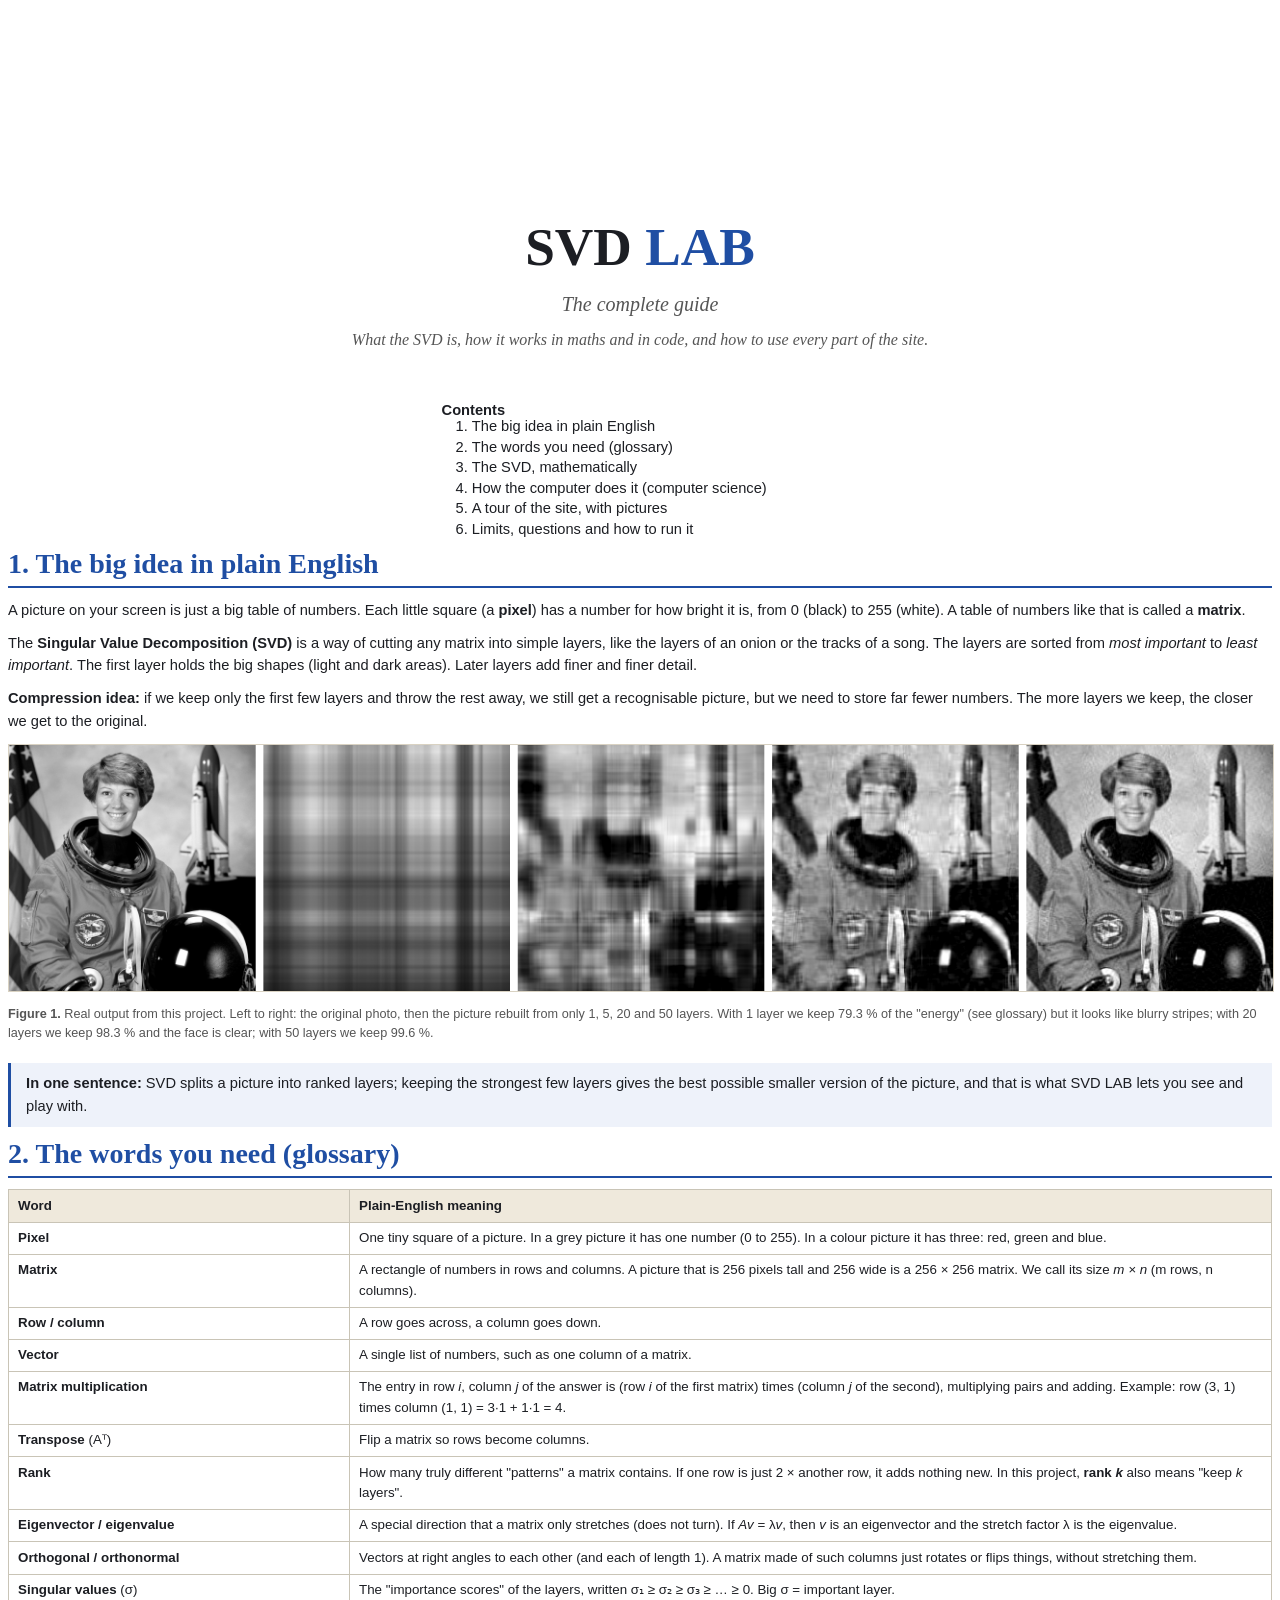
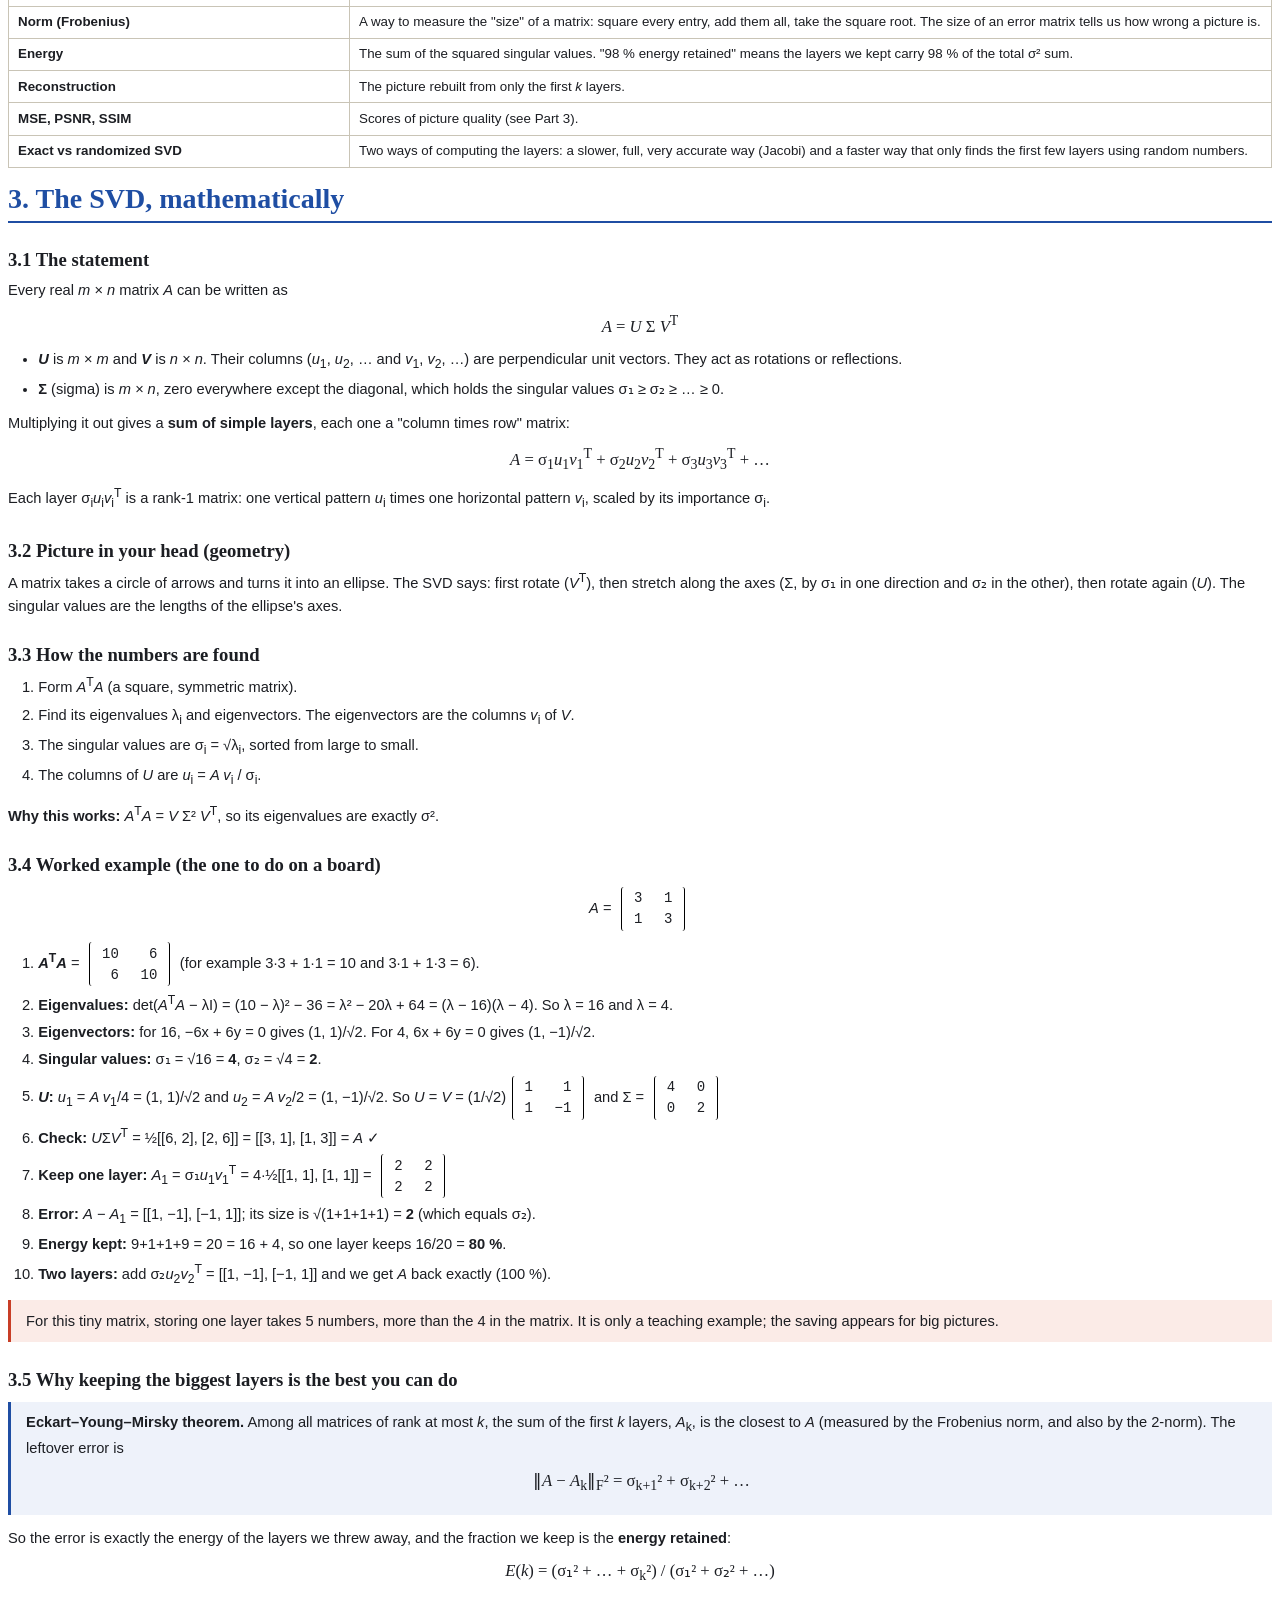
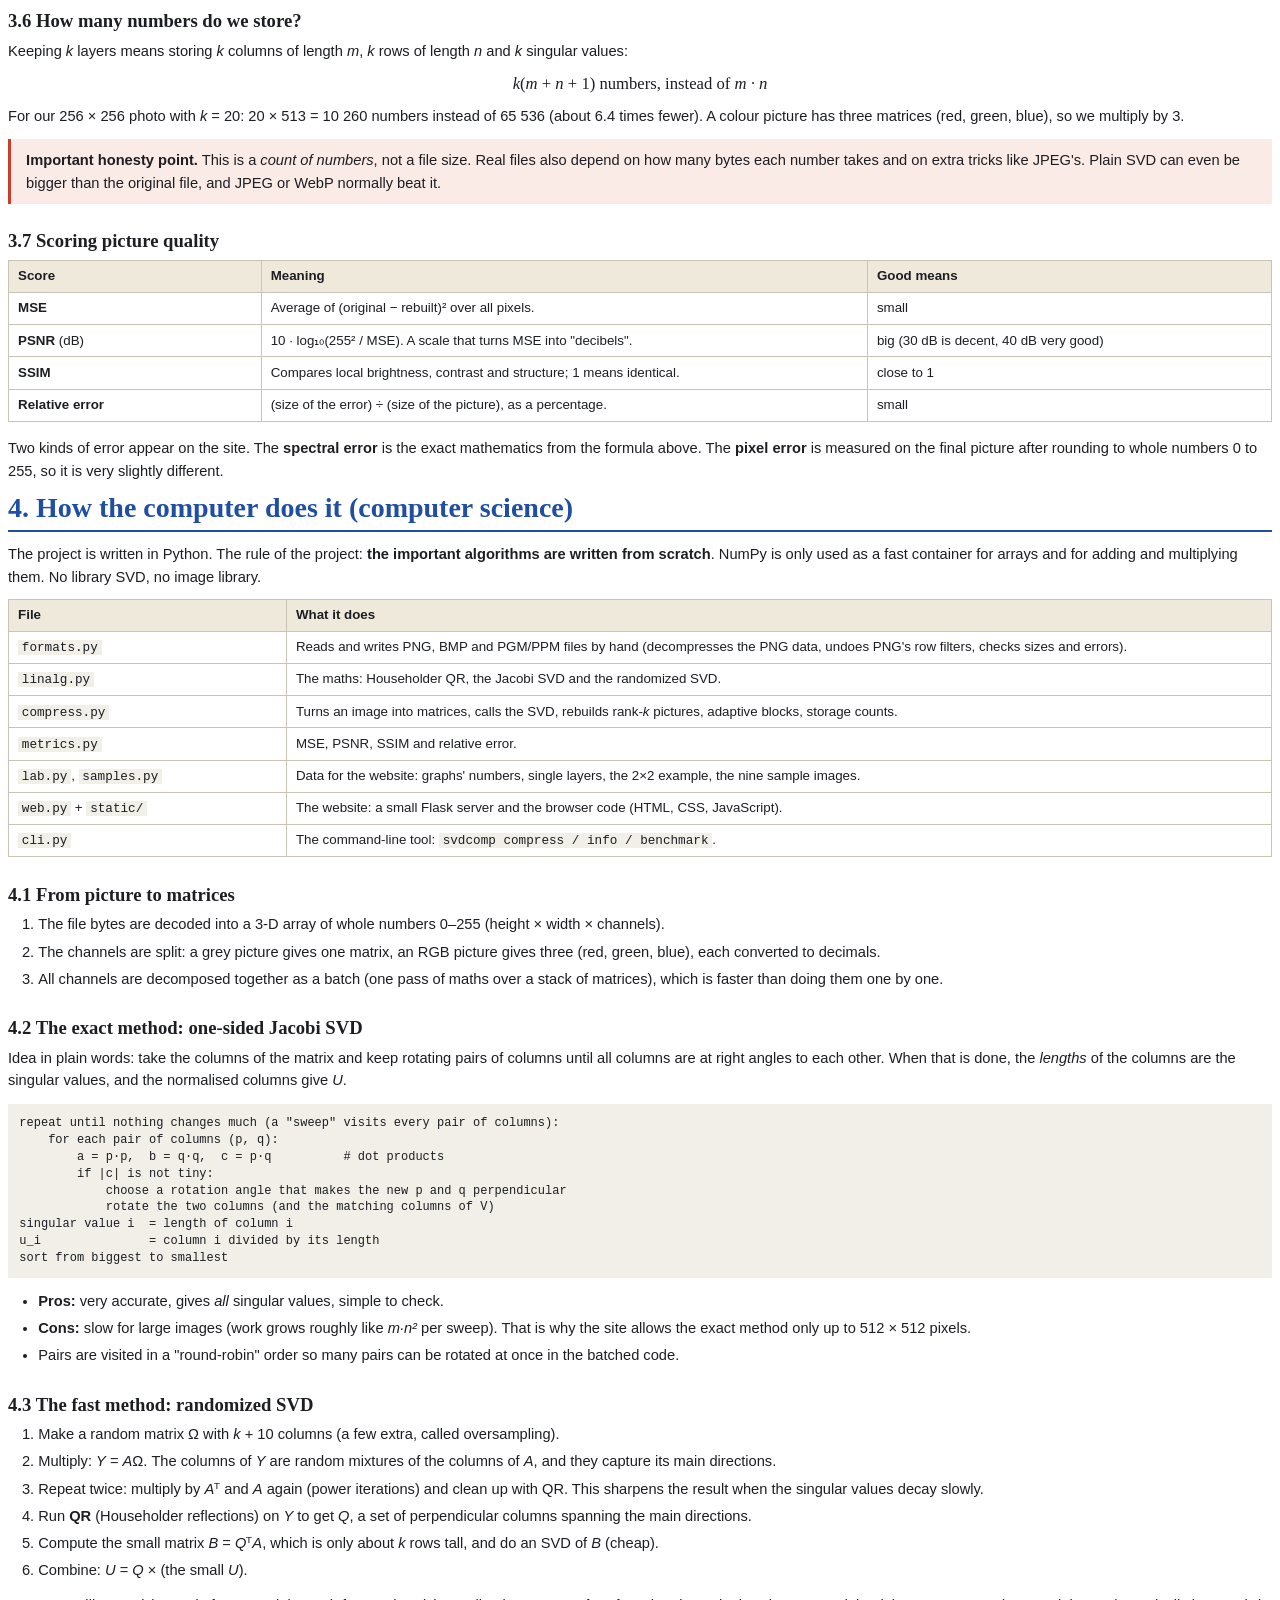
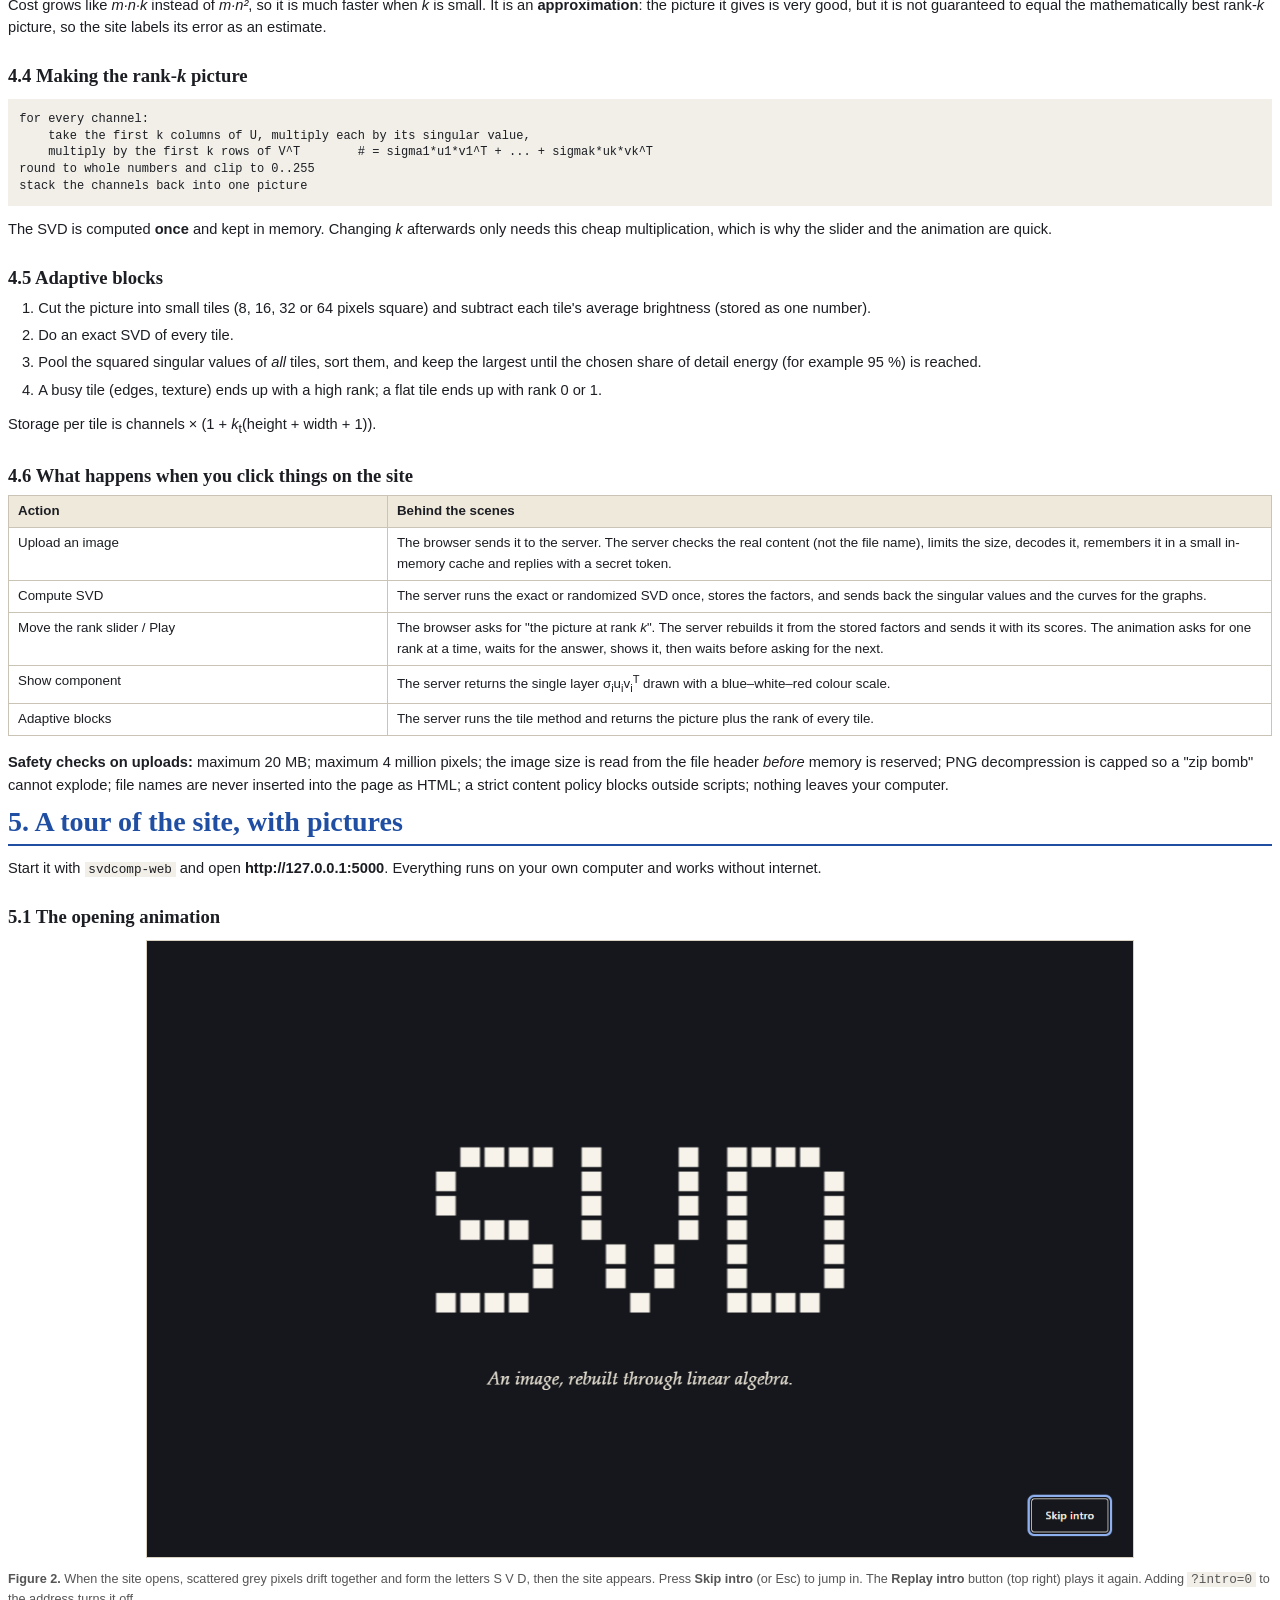
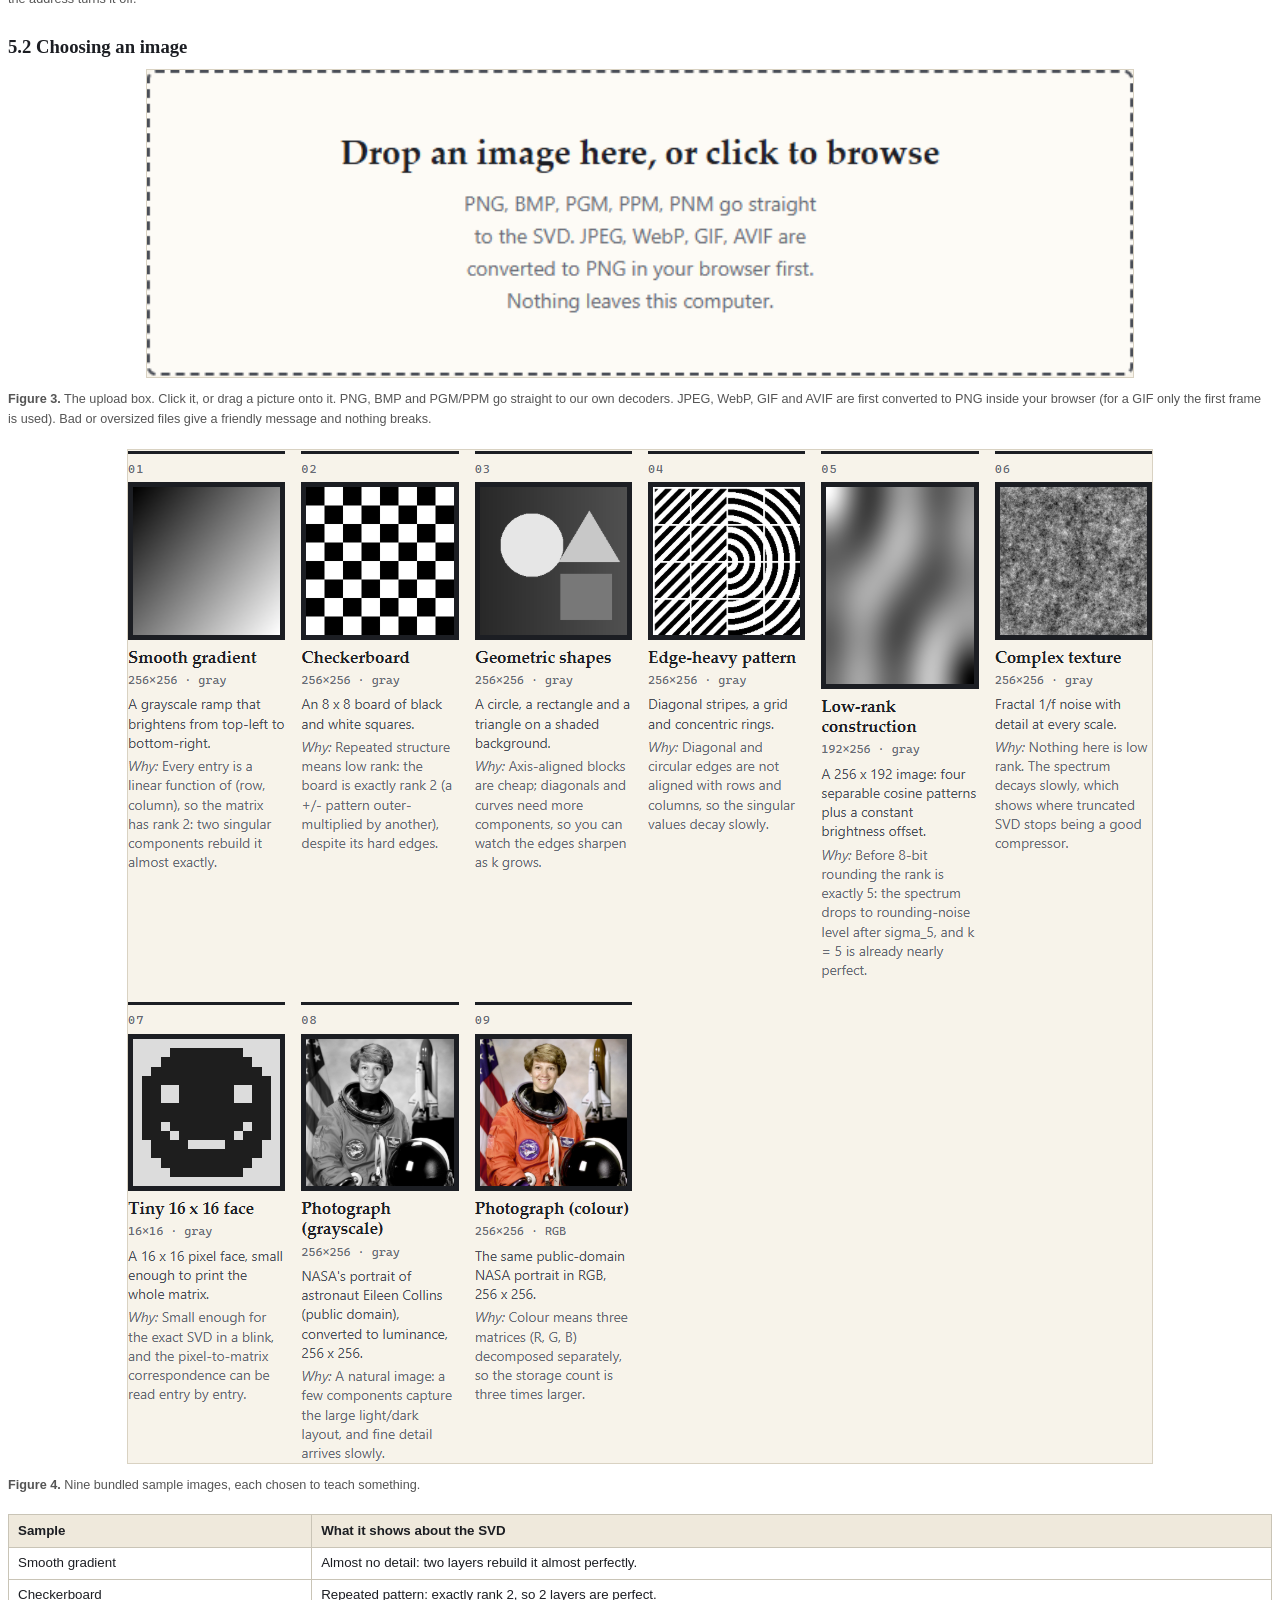
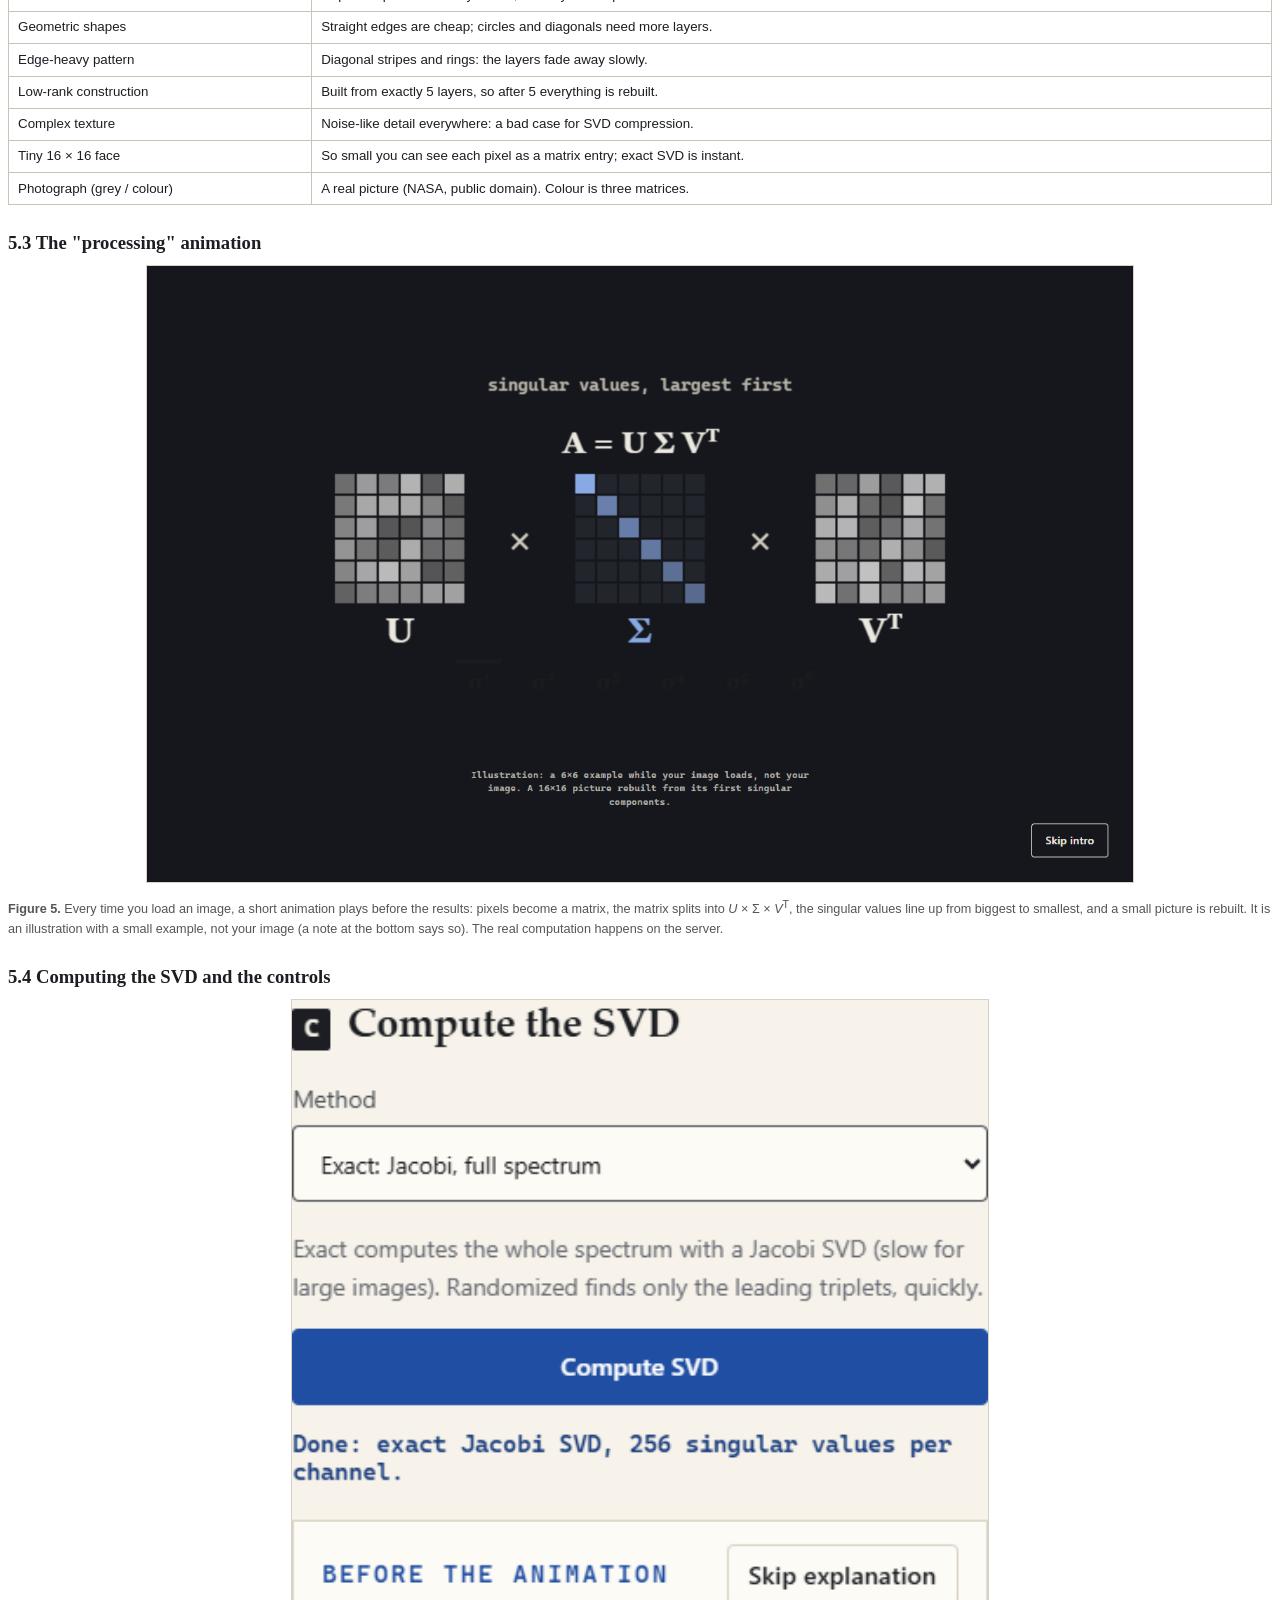
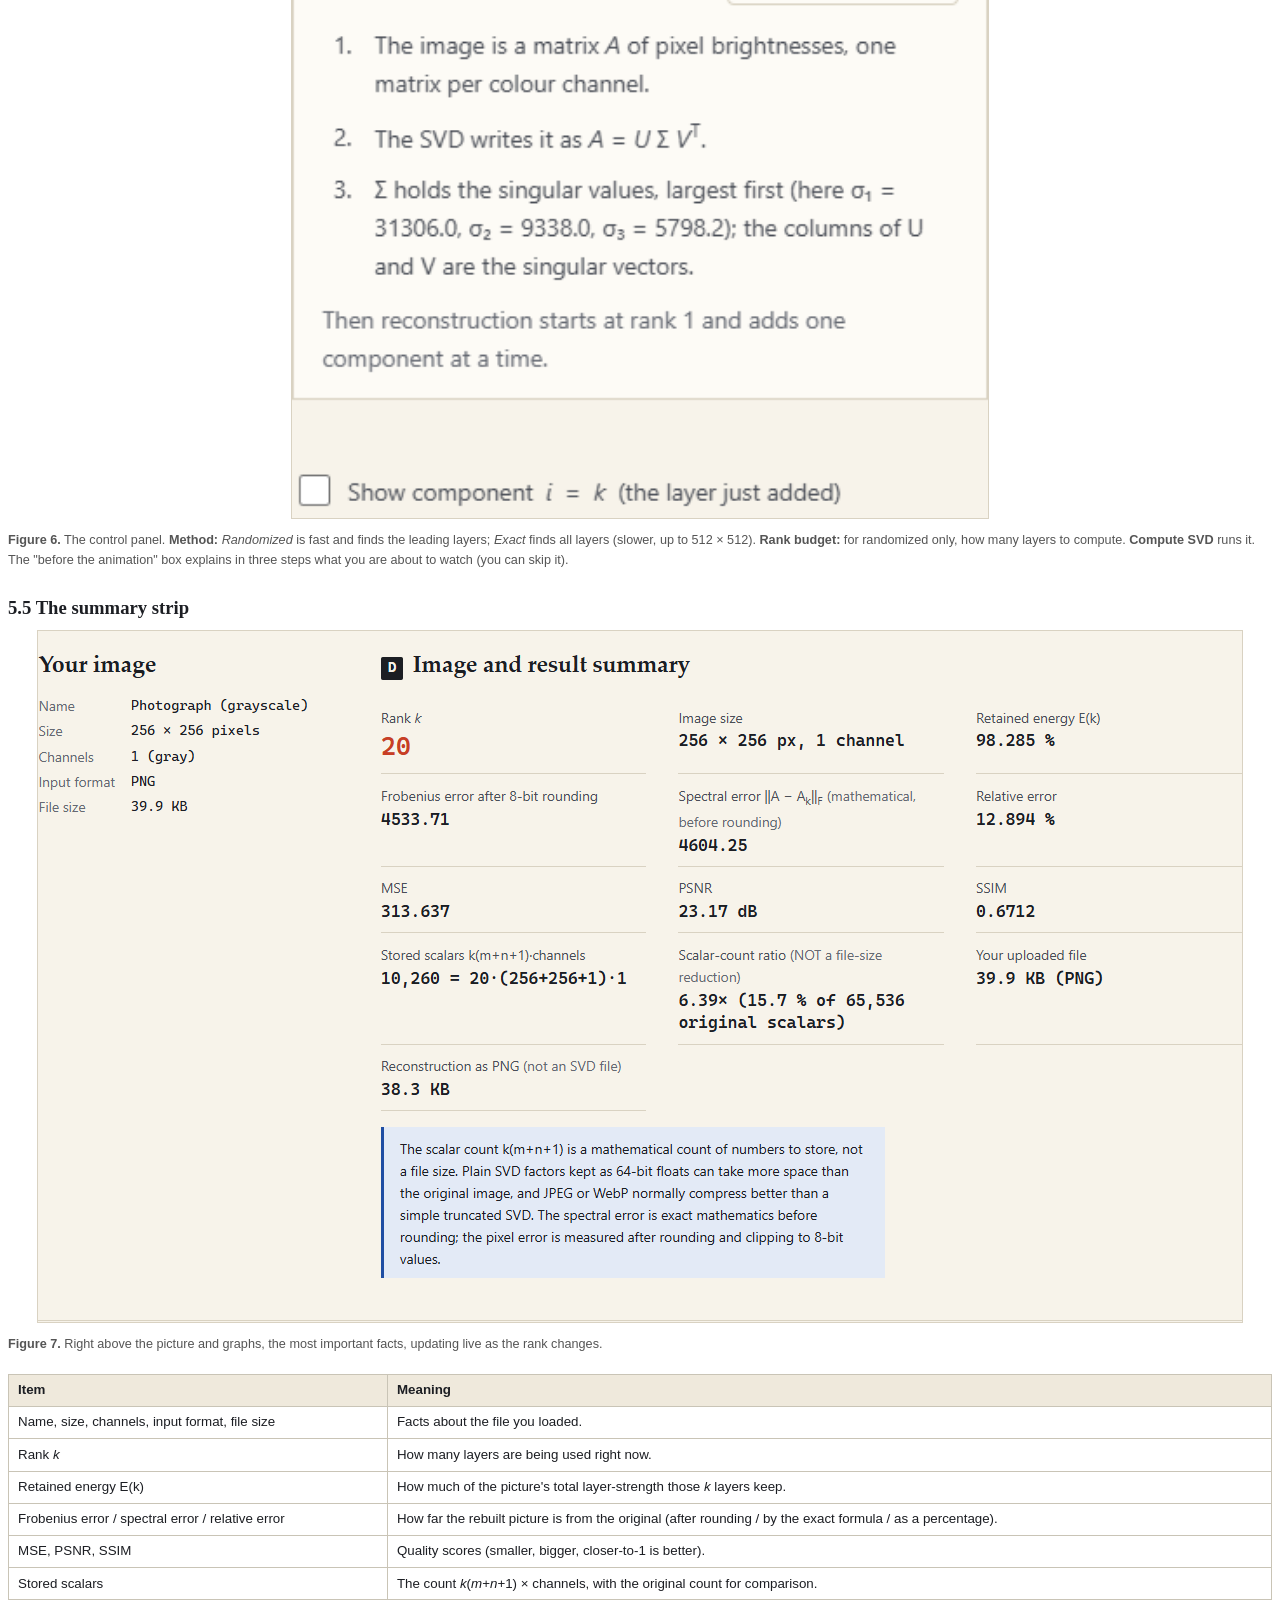
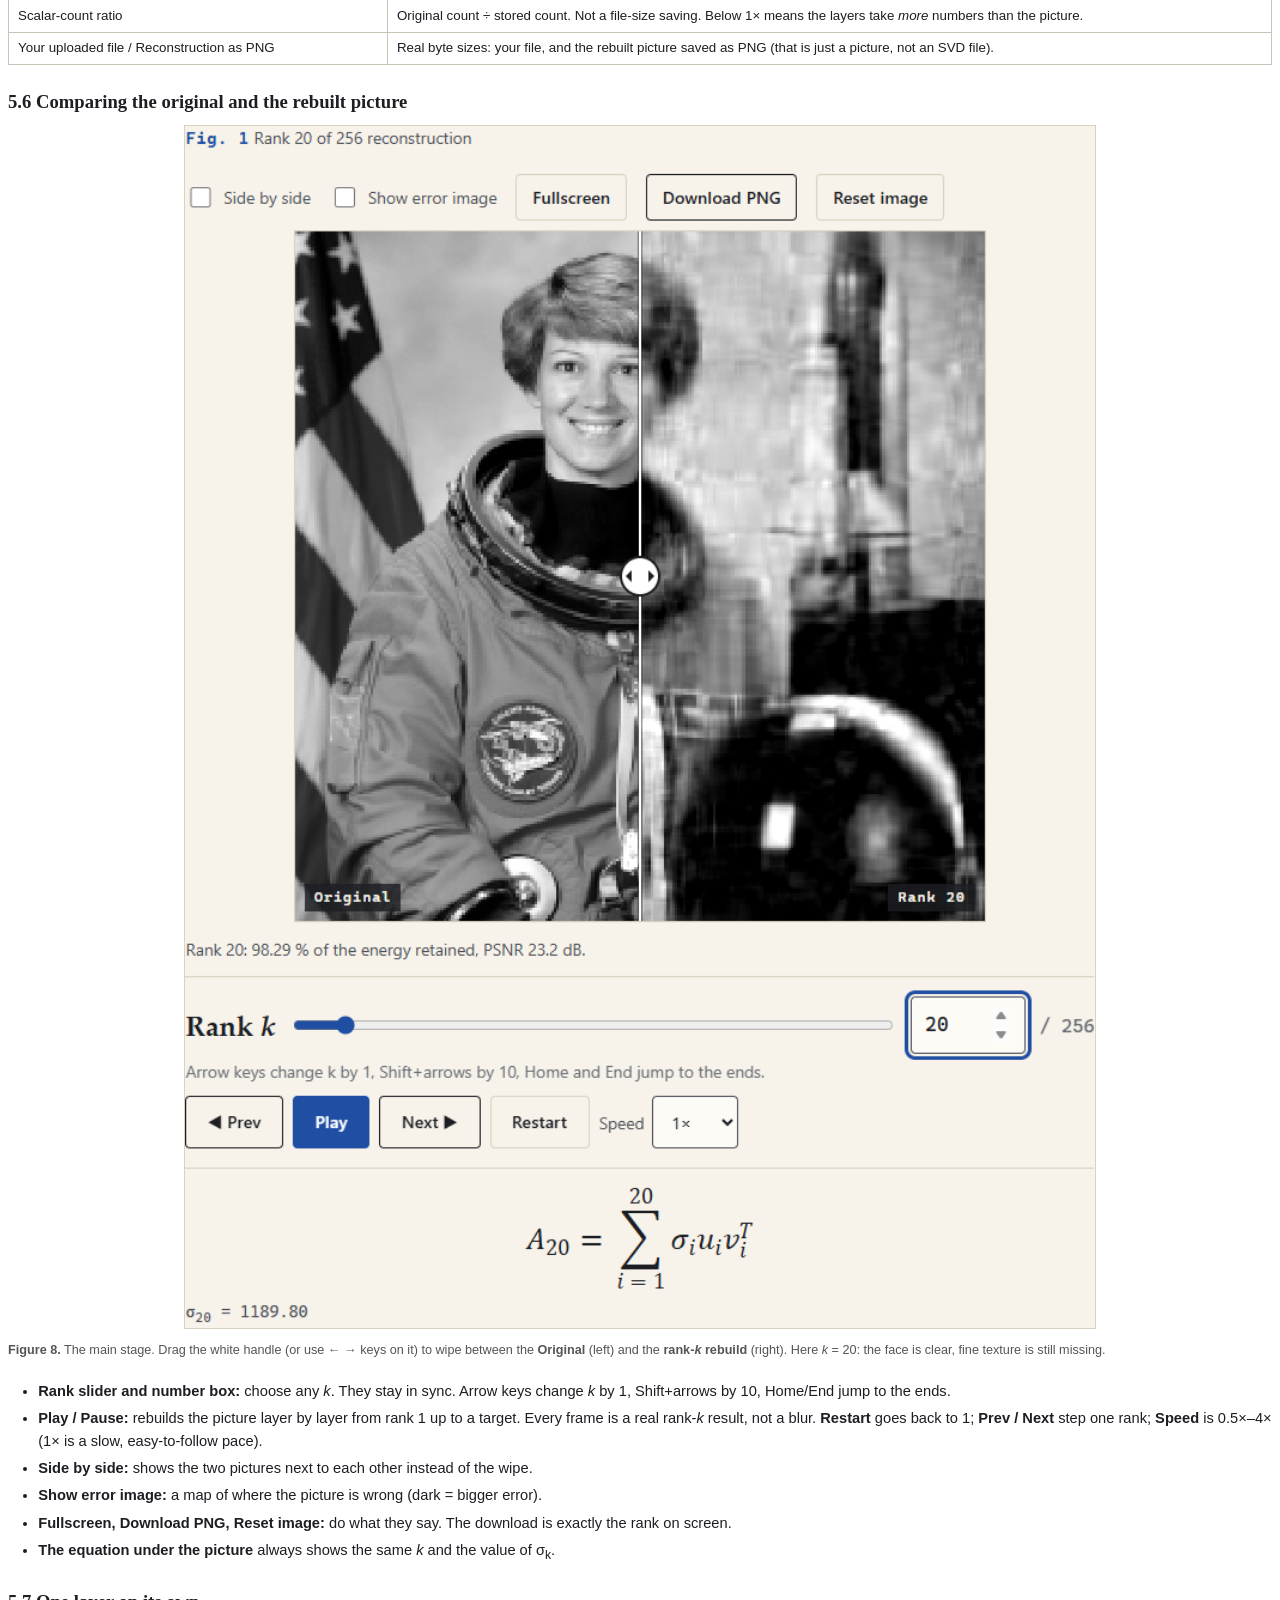
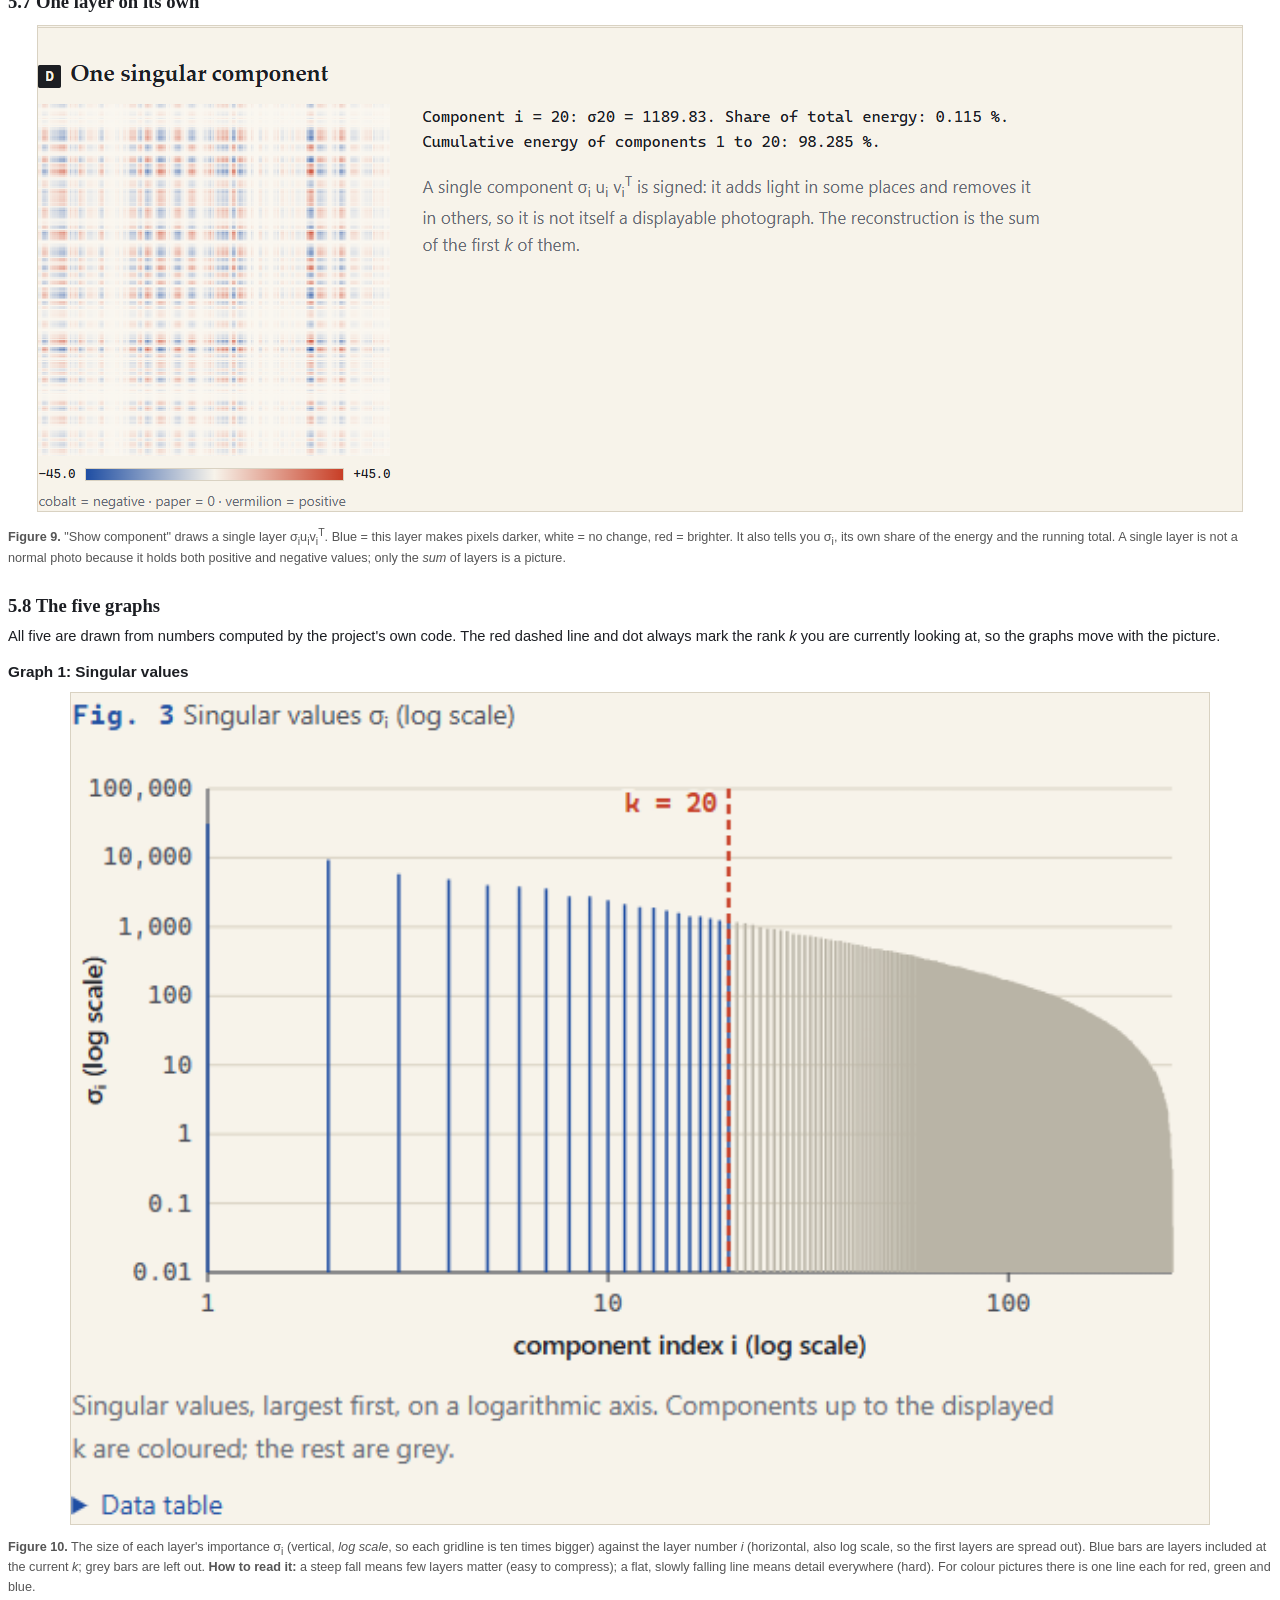
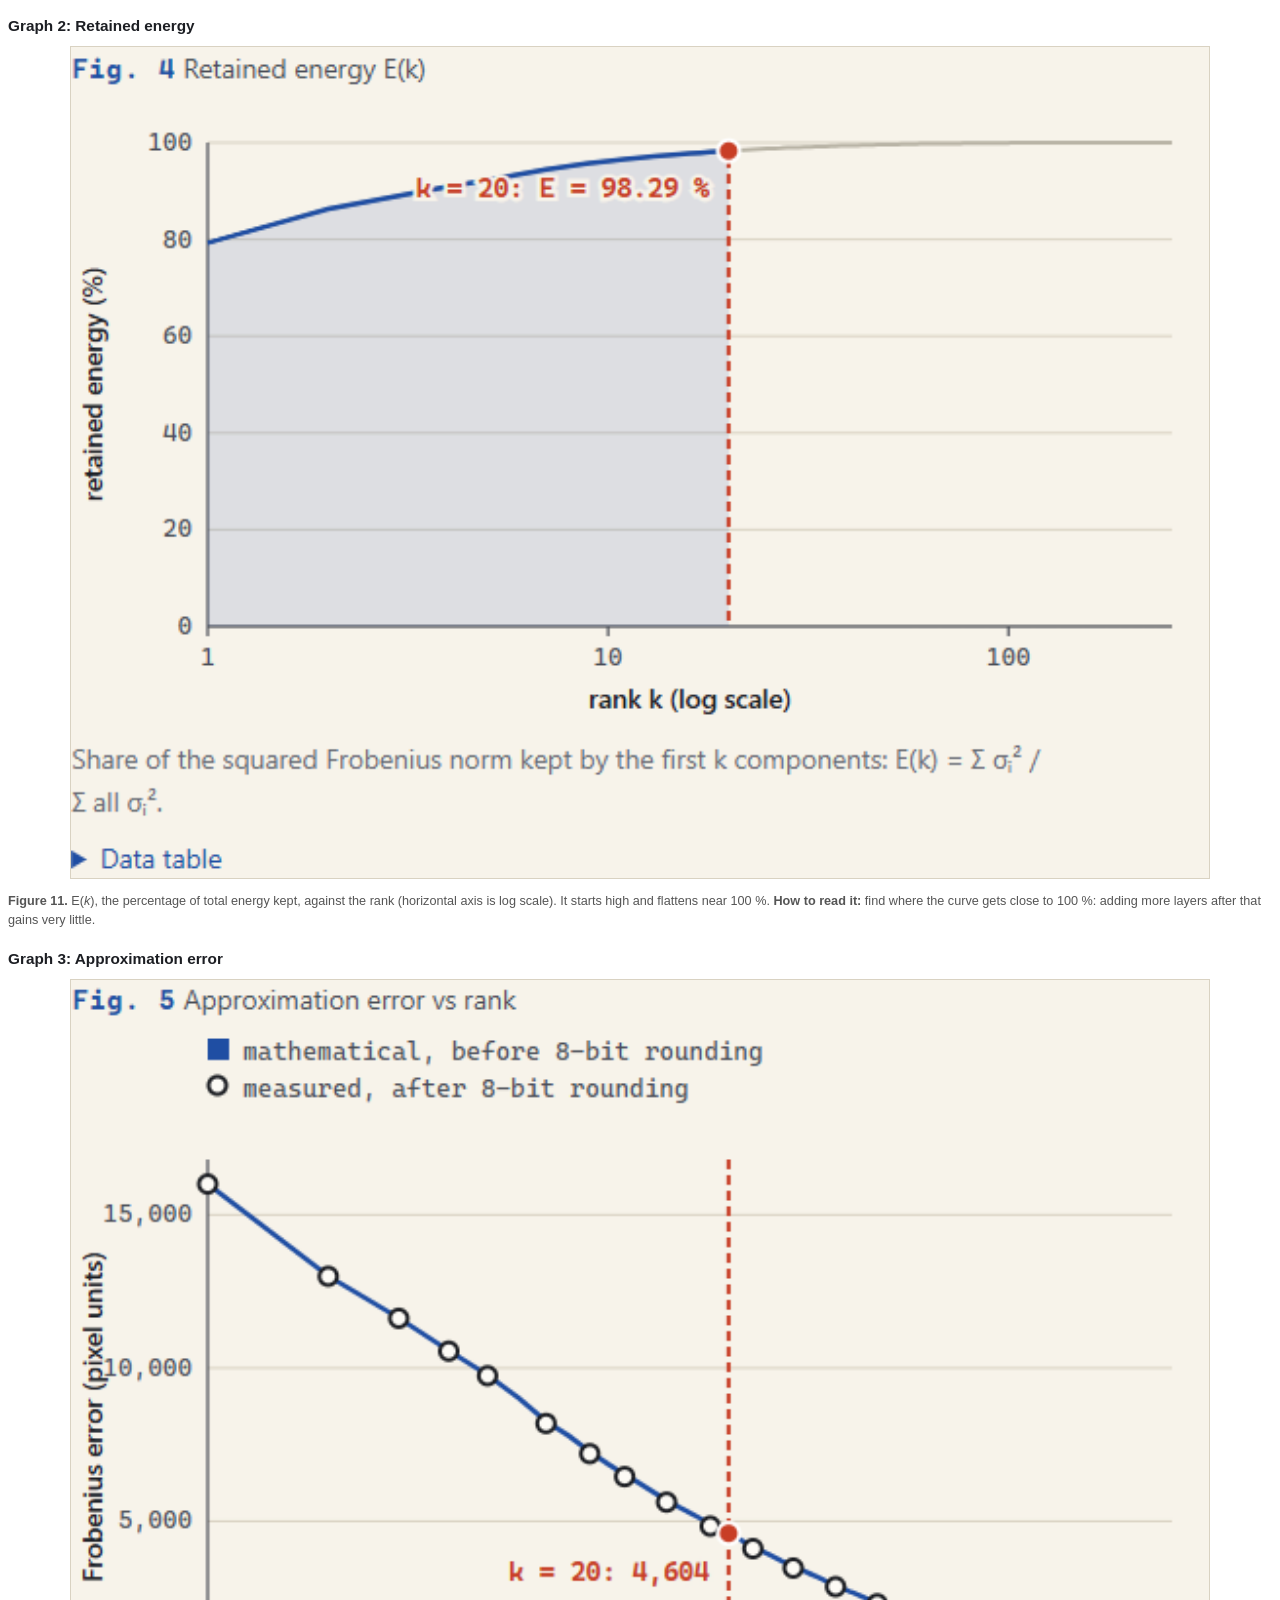
<file: documentation/complete-guide.html>
<!doctype html>
<html lang="en"><head><meta charset="utf-8"><title>SVD LAB: the complete guide</title>
<style>
  @page { size: A4; margin: 17mm 16mm; }
  body { font: 11pt/1.55 "Segoe UI", Arial, sans-serif; color: #1c1e23; }
  .cover { text-align: center; padding-top: 55mm; page-break-after: always; }
  .cover h1 { font: 700 40pt Georgia, serif; margin: 0; } .cover h1 span { color: #1f4ea3; }
  .cover p { font: italic 15pt Georgia, serif; color: #555; margin: 4mm 0; }
  .cover .contents { text-align: left; max-width: 105mm; margin: 14mm auto 0; font: 11pt "Segoe UI", Arial; font-style: normal; color: #1c1e23; }
  h1.part { font: 700 21pt Georgia, serif; color: #1f4ea3; margin: 0 0 3mm; padding-bottom: 1.5mm; border-bottom: 2px solid #1f4ea3; page-break-before: always; }
  h2 { font: 700 14pt Georgia, serif; margin: 7mm 0 2mm; page-break-after: avoid; }
  h3 { font: 700 11.5pt "Segoe UI", Arial; margin: 4mm 0 1mm; page-break-after: avoid; }
  p { margin: 0 0 2.6mm; } ul, ol { margin: 0 0 3mm 4mm; padding-left: 4mm; } li { margin-bottom: 1.2mm; }
  .eq { font: 12.5pt Cambria, "Times New Roman", serif; text-align: center; margin: 3mm 0; }
  .box { border-left: 3px solid #1f4ea3; background: #eef2fa; padding: 2.5mm 4mm; margin: 3mm 0; page-break-inside: avoid; }
  .warn { border-left-color: #c83e26; background: #fbebe7; }
  table.m { display: inline-table; border-left: 1.5px solid #000; border-right: 1.5px solid #000; border-radius: 3px; margin: 0 1.5mm; vertical-align: middle; font: 10.5pt Consolas, monospace; }
  table.m td { padding: .4mm 2.6mm; text-align: right; }
  table.t { border-collapse: collapse; width: 100%; margin: 2mm 0 4mm; font-size: 10pt; page-break-inside: avoid; }
  table.t th, table.t td { border: 1px solid #c9c4b6; padding: 1.4mm 2.4mm; text-align: left; vertical-align: top; } table.t th { background: #efe9dc; }
  figure { margin: 3mm 0 5mm; page-break-inside: avoid; text-align: center; }
  figure img { max-width: 100%; border: 1px solid #d9d2c2; }
  figcaption { font-size: 9.5pt; color: #555; margin-top: 1.5mm; text-align: left; }
  code { font: 9.5pt Consolas, monospace; background: #f1efe8; padding: 0 1mm; }
  pre { font: 9pt/1.4 Consolas, monospace; background: #f1efe8; padding: 3mm; white-space: pre-wrap; page-break-inside: avoid; }
  .row { text-align: center; margin: 3mm 0; page-break-inside: avoid; }
  .small { font-size: 9.5pt; color: #555; }
</style></head><body>

<div class="cover">
  <h1>SVD <span>LAB</span></h1>
  <p>The complete guide</p>
  <p style="font-size:12pt">What the SVD is, how it works in maths and in code, and how to use every part of the site.</p>
  <div class="contents">
    <b>Contents</b>
    <ol>
      <li>The big idea in plain English</li>
      <li>The words you need (glossary)</li>
      <li>The SVD, mathematically</li>
      <li>How the computer does it (computer science)</li>
      <li>A tour of the site, with pictures</li>
      <li>Limits, questions and how to run it</li>
    </ol>
  </div>
</div>

<!-- =============================================================== PART 1 -->
<h1 class="part" style="page-break-before: avoid; margin-top: 0">1. The big idea in plain English</h1>
<p>A picture on your screen is just a big table of numbers. Each little square (a <b>pixel</b>) has a number for how bright it is, from 0 (black) to 255 (white). A table of numbers like that is called a <b>matrix</b>.</p>
<p>The <b>Singular Value Decomposition (SVD)</b> is a way of cutting any matrix into simple layers, like the layers of an onion or the tracks of a song. The layers are sorted from <i>most important</i> to <i>least important</i>. The first layer holds the big shapes (light and dark areas). Later layers add finer and finer detail.</p>
<p><b>Compression idea:</b> if we keep only the first few layers and throw the rest away, we still get a recognisable picture, but we need to store far fewer numbers. The more layers we keep, the closer we get to the original.</p>
<figure><img src="guide_images/rank-strip.png">
<figcaption><b>Figure 1.</b> Real output from this project. Left to right: the original photo, then the picture rebuilt from only 1, 5, 20 and 50 layers. With 1 layer we keep 79.3 % of the "energy" (see glossary) but it looks like blurry stripes; with 20 layers we keep 98.3 % and the face is clear; with 50 layers we keep 99.6 %.</figcaption></figure>
<div class="box"><b>In one sentence:</b> SVD splits a picture into ranked layers; keeping the strongest few layers gives the best possible smaller version of the picture, and that is what SVD LAB lets you see and play with.</div>

<!-- =============================================================== PART 2 -->
<h1 class="part">2. The words you need (glossary)</h1>
<table class="t">
<tr><th style="width:27%">Word</th><th>Plain-English meaning</th></tr>
<tr><td><b>Pixel</b></td><td>One tiny square of a picture. In a grey picture it has one number (0 to 255). In a colour picture it has three: red, green and blue.</td></tr>
<tr><td><b>Matrix</b></td><td>A rectangle of numbers in rows and columns. A picture that is 256 pixels tall and 256 wide is a 256 × 256 matrix. We call its size <i>m × n</i> (m rows, n columns).</td></tr>
<tr><td><b>Row / column</b></td><td>A row goes across, a column goes down.</td></tr>
<tr><td><b>Vector</b></td><td>A single list of numbers, such as one column of a matrix.</td></tr>
<tr><td><b>Matrix multiplication</b></td><td>The entry in row <i>i</i>, column <i>j</i> of the answer is (row <i>i</i> of the first matrix) times (column <i>j</i> of the second), multiplying pairs and adding. Example: row (3, 1) times column (1, 1) = 3·1 + 1·1 = 4.</td></tr>
<tr><td><b>Transpose</b> (Aᵀ)</td><td>Flip a matrix so rows become columns.</td></tr>
<tr><td><b>Rank</b></td><td>How many truly different "patterns" a matrix contains. If one row is just 2 × another row, it adds nothing new. In this project, <b>rank <i>k</i></b> also means "keep <i>k</i> layers".</td></tr>
<tr><td><b>Eigenvector / eigenvalue</b></td><td>A special direction that a matrix only stretches (does not turn). If <i>Av</i> = λ<i>v</i>, then <i>v</i> is an eigenvector and the stretch factor λ is the eigenvalue.</td></tr>
<tr><td><b>Orthogonal / orthonormal</b></td><td>Vectors at right angles to each other (and each of length 1). A matrix made of such columns just rotates or flips things, without stretching them.</td></tr>
<tr><td><b>Singular values</b> (σ)</td><td>The "importance scores" of the layers, written σ₁ ≥ σ₂ ≥ σ₃ ≥ … ≥ 0. Big σ = important layer.</td></tr>
<tr><td><b>Norm (Frobenius)</b></td><td>A way to measure the "size" of a matrix: square every entry, add them all, take the square root. The size of an error matrix tells us how wrong a picture is.</td></tr>
<tr><td><b>Energy</b></td><td>The sum of the squared singular values. "98 % energy retained" means the layers we kept carry 98 % of the total σ² sum.</td></tr>
<tr><td><b>Reconstruction</b></td><td>The picture rebuilt from only the first <i>k</i> layers.</td></tr>
<tr><td><b>MSE, PSNR, SSIM</b></td><td>Scores of picture quality (see Part 3).</td></tr>
<tr><td><b>Exact vs randomized SVD</b></td><td>Two ways of computing the layers: a slower, full, very accurate way (Jacobi) and a faster way that only finds the first few layers using random numbers.</td></tr>
</table>

<!-- =============================================================== PART 3 -->
<h1 class="part">3. The SVD, mathematically</h1>
<h2>3.1 The statement</h2>
<p>Every real <i>m × n</i> matrix <i>A</i> can be written as</p>
<div class="eq"><i>A</i> = <i>U</i> Σ <i>V</i><sup>T</sup></div>
<ul>
<li><b><i>U</i></b> is <i>m × m</i> and <b><i>V</i></b> is <i>n × n</i>. Their columns (<i>u</i><sub>1</sub>, <i>u</i><sub>2</sub>, … and <i>v</i><sub>1</sub>, <i>v</i><sub>2</sub>, …) are perpendicular unit vectors. They act as rotations or reflections.</li>
<li><b>Σ</b> (sigma) is <i>m × n</i>, zero everywhere except the diagonal, which holds the singular values σ₁ ≥ σ₂ ≥ … ≥ 0.</li>
</ul>
<p>Multiplying it out gives a <b>sum of simple layers</b>, each one a "column times row" matrix:</p>
<div class="eq"><i>A</i> = σ<sub>1</sub><i>u</i><sub>1</sub><i>v</i><sub>1</sub><sup>T</sup> + σ<sub>2</sub><i>u</i><sub>2</sub><i>v</i><sub>2</sub><sup>T</sup> + σ<sub>3</sub><i>u</i><sub>3</sub><i>v</i><sub>3</sub><sup>T</sup> + …</div>
<p>Each layer σ<sub>i</sub><i>u</i><sub>i</sub><i>v</i><sub>i</sub><sup>T</sup> is a rank-1 matrix: one vertical pattern <i>u</i><sub>i</sub> times one horizontal pattern <i>v</i><sub>i</sub>, scaled by its importance σ<sub>i</sub>.</p>
<h2>3.2 Picture in your head (geometry)</h2>
<p>A matrix takes a circle of arrows and turns it into an ellipse. The SVD says: first rotate (<i>V</i><sup>T</sup>), then stretch along the axes (Σ, by σ₁ in one direction and σ₂ in the other), then rotate again (<i>U</i>). The singular values are the lengths of the ellipse's axes.</p>
<h2>3.3 How the numbers are found</h2>
<ol>
<li>Form <i>A</i><sup>T</sup><i>A</i> (a square, symmetric matrix).</li>
<li>Find its eigenvalues λ<sub>i</sub> and eigenvectors. The eigenvectors are the columns <i>v</i><sub>i</sub> of <i>V</i>.</li>
<li>The singular values are σ<sub>i</sub> = √λ<sub>i</sub>, sorted from large to small.</li>
<li>The columns of <i>U</i> are <i>u</i><sub>i</sub> = <i>A v</i><sub>i</sub> / σ<sub>i</sub>.</li>
</ol>
<p><b>Why this works:</b> <i>A</i><sup>T</sup><i>A</i> = <i>V</i> Σ² <i>V</i><sup>T</sup>, so its eigenvalues are exactly σ².</p>
<h2>3.4 Worked example (the one to do on a board)</h2>
<div class="row"><i>A</i> = <table class="m"><tr><td>3</td><td>1</td></tr><tr><td>1</td><td>3</td></tr></table></div>
<ol>
<li><b><i>A</i><sup>T</sup><i>A</i></b> = <table class="m"><tr><td>10</td><td>6</td></tr><tr><td>6</td><td>10</td></tr></table> (for example 3·3 + 1·1 = 10 and 3·1 + 1·3 = 6).</li>
<li><b>Eigenvalues:</b> det(<i>A</i><sup>T</sup><i>A</i> − λI) = (10 − λ)² − 36 = λ² − 20λ + 64 = (λ − 16)(λ − 4). So λ = 16 and λ = 4.</li>
<li><b>Eigenvectors:</b> for 16, −6x + 6y = 0 gives (1, 1)/√2. For 4, 6x + 6y = 0 gives (1, −1)/√2.</li>
<li><b>Singular values:</b> σ₁ = √16 = <b>4</b>, σ₂ = √4 = <b>2</b>.</li>
<li><b><i>U</i>:</b> <i>u</i><sub>1</sub> = <i>A v</i><sub>1</sub>/4 = (1, 1)/√2 and <i>u</i><sub>2</sub> = <i>A v</i><sub>2</sub>/2 = (1, −1)/√2. So <i>U</i> = <i>V</i> = (1/√2)<table class="m"><tr><td>1</td><td>1</td></tr><tr><td>1</td><td>−1</td></tr></table> and Σ = <table class="m"><tr><td>4</td><td>0</td></tr><tr><td>0</td><td>2</td></tr></table></li>
<li><b>Check:</b> <i>U</i>Σ<i>V</i><sup>T</sup> = ½[[6, 2], [2, 6]] = [[3, 1], [1, 3]] = <i>A</i> ✓</li>
<li><b>Keep one layer:</b> <i>A</i><sub>1</sub> = σ₁<i>u</i><sub>1</sub><i>v</i><sub>1</sub><sup>T</sup> = 4·½[[1, 1], [1, 1]] = <table class="m"><tr><td>2</td><td>2</td></tr><tr><td>2</td><td>2</td></tr></table></li>
<li><b>Error:</b> <i>A</i> − <i>A</i><sub>1</sub> = [[1, −1], [−1, 1]]; its size is √(1+1+1+1) = <b>2</b> (which equals σ₂).</li>
<li><b>Energy kept:</b> 9+1+1+9 = 20 = 16 + 4, so one layer keeps 16/20 = <b>80 %</b>.</li>
<li><b>Two layers:</b> add σ₂<i>u</i><sub>2</sub><i>v</i><sub>2</sub><sup>T</sup> = [[1, −1], [−1, 1]] and we get <i>A</i> back exactly (100 %).</li>
</ol>
<div class="box warn">For this tiny matrix, storing one layer takes 5 numbers, more than the 4 in the matrix. It is only a teaching example; the saving appears for big pictures.</div>
<h2>3.5 Why keeping the biggest layers is the best you can do</h2>
<div class="box"><b>Eckart–Young–Mirsky theorem.</b> Among all matrices of rank at most <i>k</i>, the sum of the first <i>k</i> layers, <i>A</i><sub>k</sub>, is the closest to <i>A</i> (measured by the Frobenius norm, and also by the 2-norm). The leftover error is
<div class="eq">‖<i>A</i> − <i>A</i><sub>k</sub>‖<sub>F</sub>² = σ<sub>k+1</sub>² + σ<sub>k+2</sub>² + …</div></div>
<p>So the error is exactly the energy of the layers we threw away, and the fraction we keep is the <b>energy retained</b>:</p>
<div class="eq"><i>E</i>(<i>k</i>) = (σ₁² + … + σ<sub>k</sub>²) / (σ₁² + σ₂² + …)</div>
<h2>3.6 How many numbers do we store?</h2>
<p>Keeping <i>k</i> layers means storing <i>k</i> columns of length <i>m</i>, <i>k</i> rows of length <i>n</i> and <i>k</i> singular values:</p>
<div class="eq"><i>k</i>(<i>m</i> + <i>n</i> + 1) numbers, instead of <i>m · n</i></div>
<p>For our 256 × 256 photo with <i>k</i> = 20: 20 × 513 = 10 260 numbers instead of 65 536 (about 6.4 times fewer). A colour picture has three matrices (red, green, blue), so we multiply by 3.</p>
<div class="box warn"><b>Important honesty point.</b> This is a <i>count of numbers</i>, not a file size. Real files also depend on how many bytes each number takes and on extra tricks like JPEG's. Plain SVD can even be bigger than the original file, and JPEG or WebP normally beat it.</div>
<h2>3.7 Scoring picture quality</h2>
<table class="t">
<tr><th style="width:20%">Score</th><th>Meaning</th><th style="width:32%">Good means</th></tr>
<tr><td><b>MSE</b></td><td>Average of (original − rebuilt)² over all pixels.</td><td>small</td></tr>
<tr><td><b>PSNR</b> (dB)</td><td>10 · log₁₀(255² / MSE). A scale that turns MSE into "decibels".</td><td>big (30 dB is decent, 40 dB very good)</td></tr>
<tr><td><b>SSIM</b></td><td>Compares local brightness, contrast and structure; 1 means identical.</td><td>close to 1</td></tr>
<tr><td><b>Relative error</b></td><td>(size of the error) ÷ (size of the picture), as a percentage.</td><td>small</td></tr>
</table>
<p>Two kinds of error appear on the site. The <b>spectral error</b> is the exact mathematics from the formula above. The <b>pixel error</b> is measured on the final picture after rounding to whole numbers 0 to 255, so it is very slightly different.</p>

<!-- =============================================================== PART 4 -->
<h1 class="part">4. How the computer does it (computer science)</h1>
<p>The project is written in Python. The rule of the project: <b>the important algorithms are written from scratch</b>. NumPy is only used as a fast container for arrays and for adding and multiplying them. No library SVD, no image library.</p>
<table class="t">
<tr><th style="width:22%">File</th><th>What it does</th></tr>
<tr><td><code>formats.py</code></td><td>Reads and writes PNG, BMP and PGM/PPM files by hand (decompresses the PNG data, undoes PNG's row filters, checks sizes and errors).</td></tr>
<tr><td><code>linalg.py</code></td><td>The maths: Householder QR, the Jacobi SVD and the randomized SVD.</td></tr>
<tr><td><code>compress.py</code></td><td>Turns an image into matrices, calls the SVD, rebuilds rank-<i>k</i> pictures, adaptive blocks, storage counts.</td></tr>
<tr><td><code>metrics.py</code></td><td>MSE, PSNR, SSIM and relative error.</td></tr>
<tr><td><code>lab.py</code>, <code>samples.py</code></td><td>Data for the website: graphs' numbers, single layers, the 2×2 example, the nine sample images.</td></tr>
<tr><td><code>web.py</code> + <code>static/</code></td><td>The website: a small Flask server and the browser code (HTML, CSS, JavaScript).</td></tr>
<tr><td><code>cli.py</code></td><td>The command-line tool: <code>svdcomp compress / info / benchmark</code>.</td></tr>
</table>
<h2>4.1 From picture to matrices</h2>
<ol>
<li>The file bytes are decoded into a 3-D array of whole numbers 0–255 (height × width × channels).</li>
<li>The channels are split: a grey picture gives one matrix, an RGB picture gives three (red, green, blue), each converted to decimals.</li>
<li>All channels are decomposed together as a batch (one pass of maths over a stack of matrices), which is faster than doing them one by one.</li>
</ol>
<h2>4.2 The exact method: one-sided Jacobi SVD</h2>
<p>Idea in plain words: take the columns of the matrix and keep rotating pairs of columns until all columns are at right angles to each other. When that is done, the <i>lengths</i> of the columns are the singular values, and the normalised columns give <i>U</i>.</p>
<pre>repeat until nothing changes much (a "sweep" visits every pair of columns):
    for each pair of columns (p, q):
        a = p·p,  b = q·q,  c = p·q          # dot products
        if |c| is not tiny:
            choose a rotation angle that makes the new p and q perpendicular
            rotate the two columns (and the matching columns of V)
singular value i  = length of column i
u_i               = column i divided by its length
sort from biggest to smallest</pre>
<ul>
<li><b>Pros:</b> very accurate, gives <i>all</i> singular values, simple to check.</li>
<li><b>Cons:</b> slow for large images (work grows roughly like <i>m·n²</i> per sweep). That is why the site allows the exact method only up to 512 × 512 pixels.</li>
<li>Pairs are visited in a "round-robin" order so many pairs can be rotated at once in the batched code.</li>
</ul>
<h2>4.3 The fast method: randomized SVD</h2>
<ol>
<li>Make a random matrix Ω with <i>k</i> + 10 columns (a few extra, called oversampling).</li>
<li>Multiply: <i>Y</i> = <i>A</i>Ω. The columns of <i>Y</i> are random mixtures of the columns of <i>A</i>, and they capture its main directions.</li>
<li>Repeat twice: multiply by <i>A</i>ᵀ and <i>A</i> again (power iterations) and clean up with QR. This sharpens the result when the singular values decay slowly.</li>
<li>Run <b>QR</b> (Householder reflections) on <i>Y</i> to get <i>Q</i>, a set of perpendicular columns spanning the main directions.</li>
<li>Compute the small matrix <i>B</i> = <i>Q</i>ᵀ<i>A</i>, which is only about <i>k</i> rows tall, and do an SVD of <i>B</i> (cheap).</li>
<li>Combine: <i>U</i> = <i>Q</i> × (the small <i>U</i>).</li>
</ol>
<p>Cost grows like <i>m·n·k</i> instead of <i>m·n²</i>, so it is much faster when <i>k</i> is small. It is an <b>approximation</b>: the picture it gives is very good, but it is not guaranteed to equal the mathematically best rank-<i>k</i> picture, so the site labels its error as an estimate.</p>
<h2>4.4 Making the rank-<i>k</i> picture</h2>
<pre>for every channel:
    take the first k columns of U, multiply each by its singular value,
    multiply by the first k rows of V^T        # = sigma1*u1*v1^T + ... + sigmak*uk*vk^T
round to whole numbers and clip to 0..255
stack the channels back into one picture</pre>
<p>The SVD is computed <b>once</b> and kept in memory. Changing <i>k</i> afterwards only needs this cheap multiplication, which is why the slider and the animation are quick.</p>
<h2>4.5 Adaptive blocks</h2>
<ol>
<li>Cut the picture into small tiles (8, 16, 32 or 64 pixels square) and subtract each tile's average brightness (stored as one number).</li>
<li>Do an exact SVD of every tile.</li>
<li>Pool the squared singular values of <i>all</i> tiles, sort them, and keep the largest until the chosen share of detail energy (for example 95 %) is reached.</li>
<li>A busy tile (edges, texture) ends up with a high rank; a flat tile ends up with rank 0 or 1.</li>
</ol>
<p>Storage per tile is channels × (1 + <i>k</i><sub>t</sub>(height + width + 1)).</p>
<h2>4.6 What happens when you click things on the site</h2>
<table class="t">
<tr><th style="width:30%">Action</th><th>Behind the scenes</th></tr>
<tr><td>Upload an image</td><td>The browser sends it to the server. The server checks the real content (not the file name), limits the size, decodes it, remembers it in a small in-memory cache and replies with a secret token.</td></tr>
<tr><td>Compute SVD</td><td>The server runs the exact or randomized SVD once, stores the factors, and sends back the singular values and the curves for the graphs.</td></tr>
<tr><td>Move the rank slider / Play</td><td>The browser asks for "the picture at rank <i>k</i>". The server rebuilds it from the stored factors and sends it with its scores. The animation asks for one rank at a time, waits for the answer, shows it, then waits before asking for the next.</td></tr>
<tr><td>Show component</td><td>The server returns the single layer σ<sub>i</sub>u<sub>i</sub>v<sub>i</sub><sup>T</sup> drawn with a blue–white–red colour scale.</td></tr>
<tr><td>Adaptive blocks</td><td>The server runs the tile method and returns the picture plus the rank of every tile.</td></tr>
</table>
<p><b>Safety checks on uploads:</b> maximum 20 MB; maximum 4 million pixels; the image size is read from the file header <i>before</i> memory is reserved; PNG decompression is capped so a "zip bomb" cannot explode; file names are never inserted into the page as HTML; a strict content policy blocks outside scripts; nothing leaves your computer.</p>

<!-- =============================================================== PART 5 -->
<h1 class="part">5. A tour of the site, with pictures</h1>
<p>Start it with <code>svdcomp-web</code> and open <b>http://127.0.0.1:5000</b>. Everything runs on your own computer and works without internet.</p>

<h2>5.1 The opening animation</h2>
<figure><img src="guide_images/intro-open.png" style="width:78%">
<figcaption><b>Figure 2.</b> When the site opens, scattered grey pixels drift together and form the letters S V D, then the site appears. Press <b>Skip intro</b> (or Esc) to jump in. The <b>Replay intro</b> button (top right) plays it again. Adding <code>?intro=0</code> to the address turns it off.</figcaption></figure>

<h2>5.2 Choosing an image</h2>
<figure><img src="guide_images/upload-box.png" style="width:78%">
<figcaption><b>Figure 3.</b> The upload box. Click it, or drag a picture onto it. PNG, BMP and PGM/PPM go straight to our own decoders. JPEG, WebP, GIF and AVIF are first converted to PNG inside your browser (for a GIF only the first frame is used). Bad or oversized files give a friendly message and nothing breaks.</figcaption></figure>
<figure><img src="guide_images/gallery.png">
<figcaption><b>Figure 4.</b> Nine bundled sample images, each chosen to teach something.</figcaption></figure>
<table class="t">
<tr><th style="width:24%">Sample</th><th>What it shows about the SVD</th></tr>
<tr><td>Smooth gradient</td><td>Almost no detail: two layers rebuild it almost perfectly.</td></tr>
<tr><td>Checkerboard</td><td>Repeated pattern: exactly rank 2, so 2 layers are perfect.</td></tr>
<tr><td>Geometric shapes</td><td>Straight edges are cheap; circles and diagonals need more layers.</td></tr>
<tr><td>Edge-heavy pattern</td><td>Diagonal stripes and rings: the layers fade away slowly.</td></tr>
<tr><td>Low-rank construction</td><td>Built from exactly 5 layers, so after 5 everything is rebuilt.</td></tr>
<tr><td>Complex texture</td><td>Noise-like detail everywhere: a bad case for SVD compression.</td></tr>
<tr><td>Tiny 16 × 16 face</td><td>So small you can see each pixel as a matrix entry; exact SVD is instant.</td></tr>
<tr><td>Photograph (grey / colour)</td><td>A real picture (NASA, public domain). Colour is three matrices.</td></tr>
</table>

<h2>5.3 The "processing" animation</h2>
<figure><img src="guide_images/intro-processing.png" style="width:78%">
<figcaption><b>Figure 5.</b> Every time you load an image, a short animation plays before the results: pixels become a matrix, the matrix splits into <i>U</i> × Σ × <i>V</i><sup>T</sup>, the singular values line up from biggest to smallest, and a small picture is rebuilt. It is an illustration with a small example, not your image (a note at the bottom says so). The real computation happens on the server.</figcaption></figure>

<h2>5.4 Computing the SVD and the controls</h2>
<figure><img src="guide_images/controls.png" style="width:55%">
<figcaption><b>Figure 6.</b> The control panel. <b>Method:</b> <i>Randomized</i> is fast and finds the leading layers; <i>Exact</i> finds all layers (slower, up to 512 × 512). <b>Rank budget:</b> for randomized only, how many layers to compute. <b>Compute SVD</b> runs it. The "before the animation" box explains in three steps what you are about to watch (you can skip it).</figcaption></figure>

<h2>5.5 The summary strip</h2>
<figure><img src="guide_images/summary.png">
<figcaption><b>Figure 7.</b> Right above the picture and graphs, the most important facts, updating live as the rank changes.</figcaption></figure>
<table class="t">
<tr><th style="width:30%">Item</th><th>Meaning</th></tr>
<tr><td>Name, size, channels, input format, file size</td><td>Facts about the file you loaded.</td></tr>
<tr><td>Rank <i>k</i></td><td>How many layers are being used right now.</td></tr>
<tr><td>Retained energy E(k)</td><td>How much of the picture's total layer-strength those <i>k</i> layers keep.</td></tr>
<tr><td>Frobenius error / spectral error / relative error</td><td>How far the rebuilt picture is from the original (after rounding / by the exact formula / as a percentage).</td></tr>
<tr><td>MSE, PSNR, SSIM</td><td>Quality scores (smaller, bigger, closer-to-1 is better).</td></tr>
<tr><td>Stored scalars</td><td>The count <i>k</i>(<i>m</i>+<i>n</i>+1) × channels, with the original count for comparison.</td></tr>
<tr><td>Scalar-count ratio</td><td>Original count ÷ stored count. Not a file-size saving. Below 1× means the layers take <i>more</i> numbers than the picture.</td></tr>
<tr><td>Your uploaded file / Reconstruction as PNG</td><td>Real byte sizes: your file, and the rebuilt picture saved as PNG (that is just a picture, not an SVD file).</td></tr>
</table>

<h2>5.6 Comparing the original and the rebuilt picture</h2>
<figure><img src="guide_images/comparison.png" style="width:72%">
<figcaption><b>Figure 8.</b> The main stage. Drag the white handle (or use ← → keys on it) to wipe between the <b>Original</b> (left) and the <b>rank-<i>k</i> rebuild</b> (right). Here <i>k</i> = 20: the face is clear, fine texture is still missing.</figcaption></figure>
<ul>
<li><b>Rank slider and number box:</b> choose any <i>k</i>. They stay in sync. Arrow keys change <i>k</i> by 1, Shift+arrows by 10, Home/End jump to the ends.</li>
<li><b>Play / Pause:</b> rebuilds the picture layer by layer from rank 1 up to a target. Every frame is a real rank-<i>k</i> result, not a blur. <b>Restart</b> goes back to 1; <b>Prev / Next</b> step one rank; <b>Speed</b> is 0.5×–4× (1× is a slow, easy-to-follow pace).</li>
<li><b>Side by side:</b> shows the two pictures next to each other instead of the wipe.</li>
<li><b>Show error image:</b> a map of where the picture is wrong (dark = bigger error).</li>
<li><b>Fullscreen, Download PNG, Reset image:</b> do what they say. The download is exactly the rank on screen.</li>
<li><b>The equation under the picture</b> always shows the same <i>k</i> and the value of σ<sub>k</sub>.</li>
</ul>

<h2>5.7 One layer on its own</h2>
<figure><img src="guide_images/component.png">
<figcaption><b>Figure 9.</b> "Show component" draws a single layer σ<sub>i</sub>u<sub>i</sub>v<sub>i</sub><sup>T</sup>. Blue = this layer makes pixels darker, white = no change, red = brighter. It also tells you σ<sub>i</sub>, its own share of the energy and the running total. A single layer is not a normal photo because it holds both positive and negative values; only the <i>sum</i> of layers is a picture.</figcaption></figure>

<h2>5.8 The five graphs</h2>
<p>All five are drawn from numbers computed by the project's own code. The red dashed line and dot always mark the rank <i>k</i> you are currently looking at, so the graphs move with the picture.</p>

<h3>Graph 1: Singular values</h3>
<figure><img src="guide_images/chart-sigma.png" style="width:90%">
<figcaption><b>Figure 10.</b> The size of each layer's importance σ<sub>i</sub> (vertical, <i>log scale</i>, so each gridline is ten times bigger) against the layer number <i>i</i> (horizontal, also log scale, so the first layers are spread out). Blue bars are layers included at the current <i>k</i>; grey bars are left out. <b>How to read it:</b> a steep fall means few layers matter (easy to compress); a flat, slowly falling line means detail everywhere (hard). For colour pictures there is one line each for red, green and blue.</figcaption></figure>

<h3>Graph 2: Retained energy</h3>
<figure><img src="guide_images/chart-energy.png" style="width:90%">
<figcaption><b>Figure 11.</b> E(<i>k</i>), the percentage of total energy kept, against the rank (horizontal axis is log scale). It starts high and flattens near 100 %. <b>How to read it:</b> find where the curve gets close to 100 %: adding more layers after that gains very little.</figcaption></figure>

<h3>Graph 3: Approximation error</h3>
<figure><img src="guide_images/chart-error.png" style="width:90%">
<figcaption><b>Figure 12.</b> How wrong the rebuilt picture is, against the rank. The dashed line is the exact mathematical error from the singular values (before rounding; an estimate if you used the randomized method). The circles are measured on the actual rounded picture. <b>How to read it:</b> it always falls as <i>k</i> grows; the two should stay very close together.</figcaption></figure>

<h3>Graph 4: Quality (PSNR and SSIM)</h3>
<figure><img src="guide_images/chart-quality.png" style="width:90%">
<figcaption><b>Figure 13.</b> Top: PSNR in decibels (higher is better). Bottom: SSIM from 0 to 1 (1 means identical). These are measured at a set of sample ranks (the note under the graph says how many), because measuring every rank would be slow. <b>How to read it:</b> both climb as layers are added; around 30 dB and SSIM above 0.85 pictures start to look good.</figcaption></figure>

<h3>Graph 5: Storage count</h3>
<figure><img src="guide_images/chart-storage.png" style="width:90%">
<figcaption><b>Figure 14.</b> How many numbers must be stored, <i>k</i>(<i>m</i>+<i>n</i>+1) × channels, against the rank (a straight line), with the original <i>m</i>·<i>n</i>·channels as a dashed line. Where the lines cross is the "crossover rank": beyond it the SVD layers take <i>more</i> numbers than the picture itself. <b>How to read it:</b> compression only makes sense to the left of the crossover. This is a count of numbers, not file size.</figcaption></figure>

<h2>5.9 Adaptive blocks</h2>
<figure><img src="guide_images/blocks.png" style="width:55%">
<figcaption><b>Figure 15.</b> The <b>Adaptive blocks</b> tab. Choose the tile size and how much detail energy to keep, then press <b>Run adaptive blocks</b>. The coloured grid is the <b>rank map</b>: each square is a tile, pale = rank 0 (flat area, only the average is stored), dark blue = high rank (edges and detail). In this example only the tiles around the shapes get layers. Hover or focus a tile to read its rank. Below it: the mean rank, the scores and the storage count. Limits: tile borders can show blocky edges, and the exact SVD of many small tiles takes time.</figcaption></figure>

<!-- =============================================================== PART 6 -->
<h1 class="part">6. Limits, questions and how to run it</h1>
<h2>6.1 Honest limits</h2>
<ul>
<li>SVD is "best" only in the sense of smallest matrix error; JPEG and WebP usually give much smaller files for the same look.</li>
<li>The storage figure is a count of numbers, not bytes.</li>
<li>The randomized SVD is an approximation, not the guaranteed best.</li>
<li>Colour is handled as three separate grey matrices; real codecs also exploit colour relationships.</li>
<li>Exact SVD is limited to 512 × 512 pixels because it is slow; uploads are limited to 4 million pixels and 20 MB.</li>
<li>The animations on opening and loading are illustrations; the numbers and pictures in the lab are real.</li>
</ul>
<h2>6.2 Short answers to likely questions</h2>
<p><b>Why are singular values the square roots of eigenvalues of AᵀA?</b> Because AᵀA = VΣ²Vᵀ, so its eigenvalues are σ².</p>
<p><b>Why sort them?</b> So the first <i>k</i> layers are the biggest ones, which minimises the error (Eckart–Young).</p>
<p><b>Is the SVD unique?</b> The singular values are; the vectors are only unique up to sign (and rotation when two singular values are equal).</p>
<p><b>Why does a checkerboard compress so well?</b> It has only two truly different patterns (rank 2), so two layers rebuild it perfectly.</p>
<p><b>Why is the exact method slow and the random one fast?</b> Exact rotates every pair of columns repeatedly (about <i>m·n²</i> work per sweep); random works on a small <i>k</i>-column sketch (about <i>m·n·k</i>).</p>
<p><b>Why is the ratio below 1× for large <i>k</i>?</b> Each layer costs <i>m</i>+<i>n</i>+1 numbers, so many layers cost more than the original <i>m·n</i>.</p>
<h2>6.3 Running everything</h2>
<pre>git clone https://github.com/varunkarthic/MAT248-SVD-Image-Compression
cd MAT248-SVD-Image-Compression
py -m venv .venv
.venv\Scripts\activate
pip install -e ".[dev]"
svdcomp-web                 # then open http://127.0.0.1:5000
pytest -q                   # run the tests
svdcomp info photo.png      # command-line tools
svdcomp compress photo.png out.png -k 20</pre>
<p class="small">Reference assigned for the course: https://arxiv.org/html/2512.16226v1. Sample photograph: NASA, astronaut Eileen Collins (public domain).</p>
</body></html>
</file>
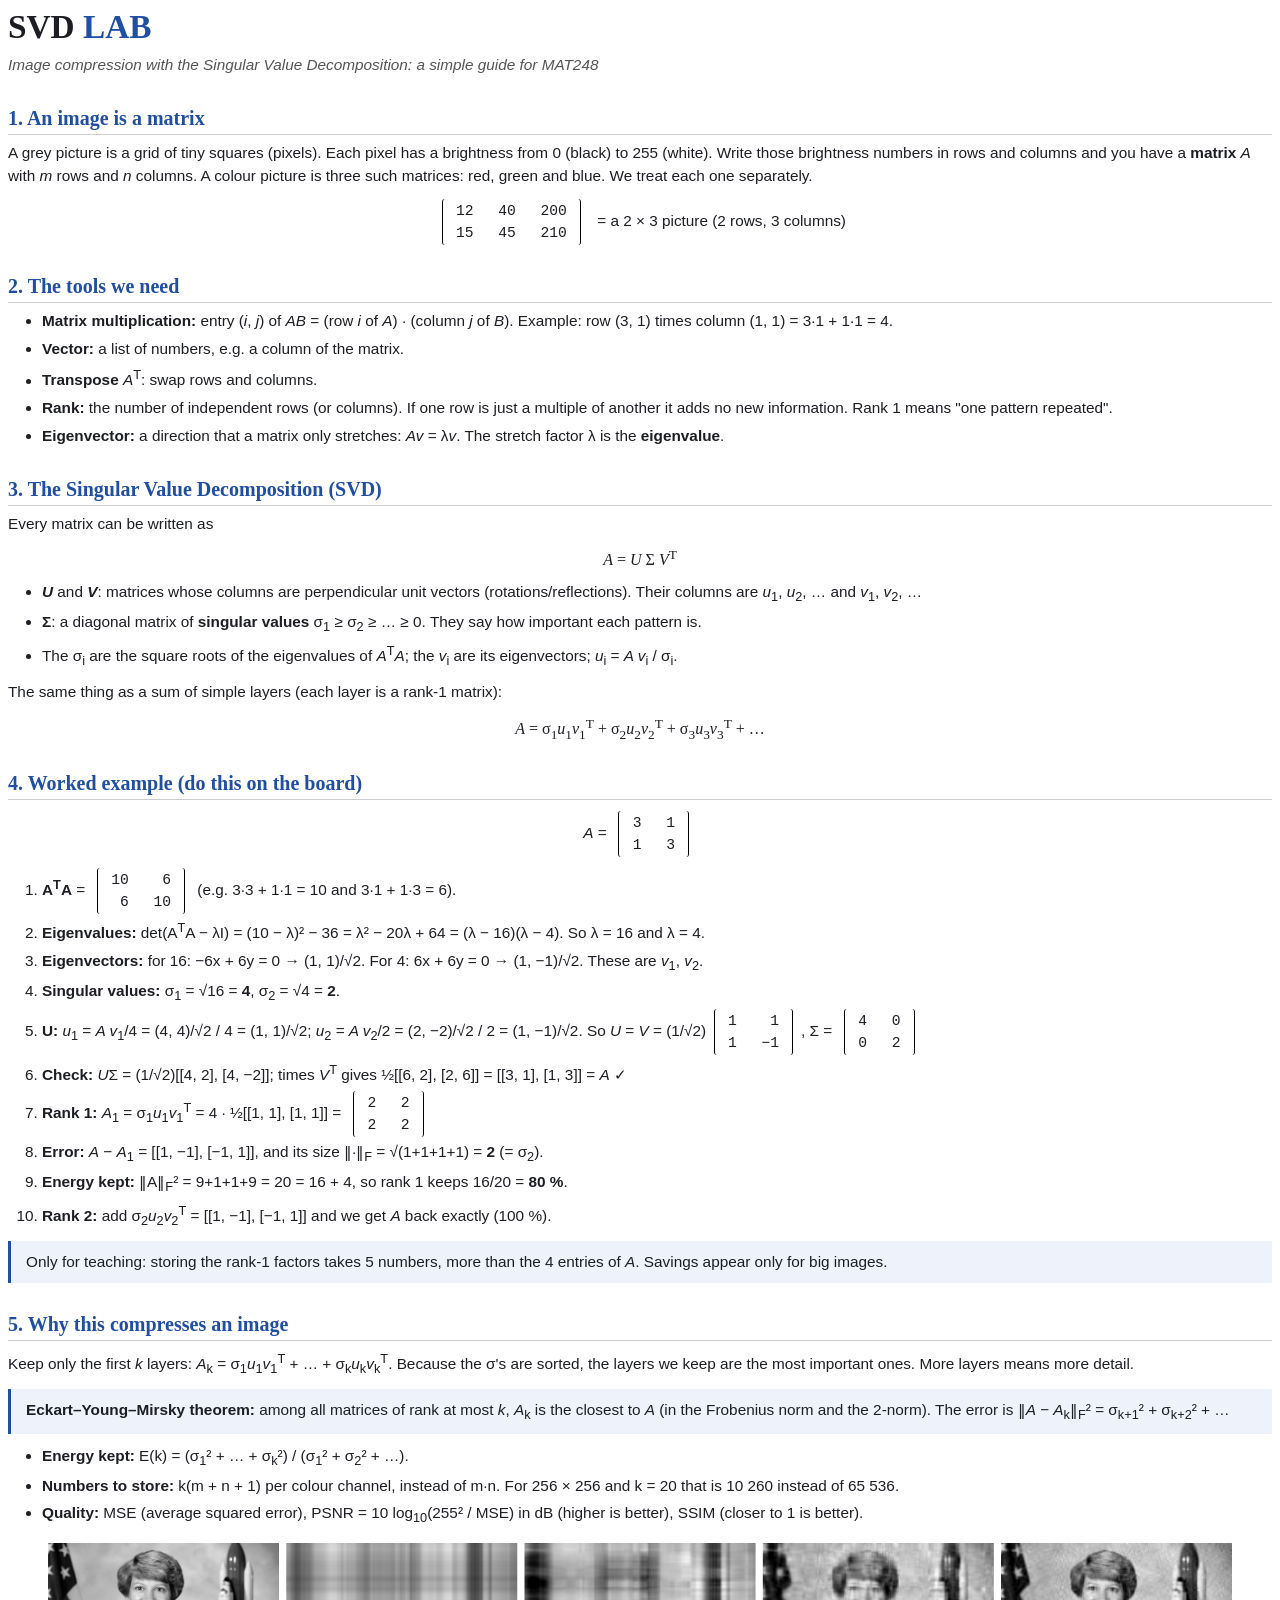
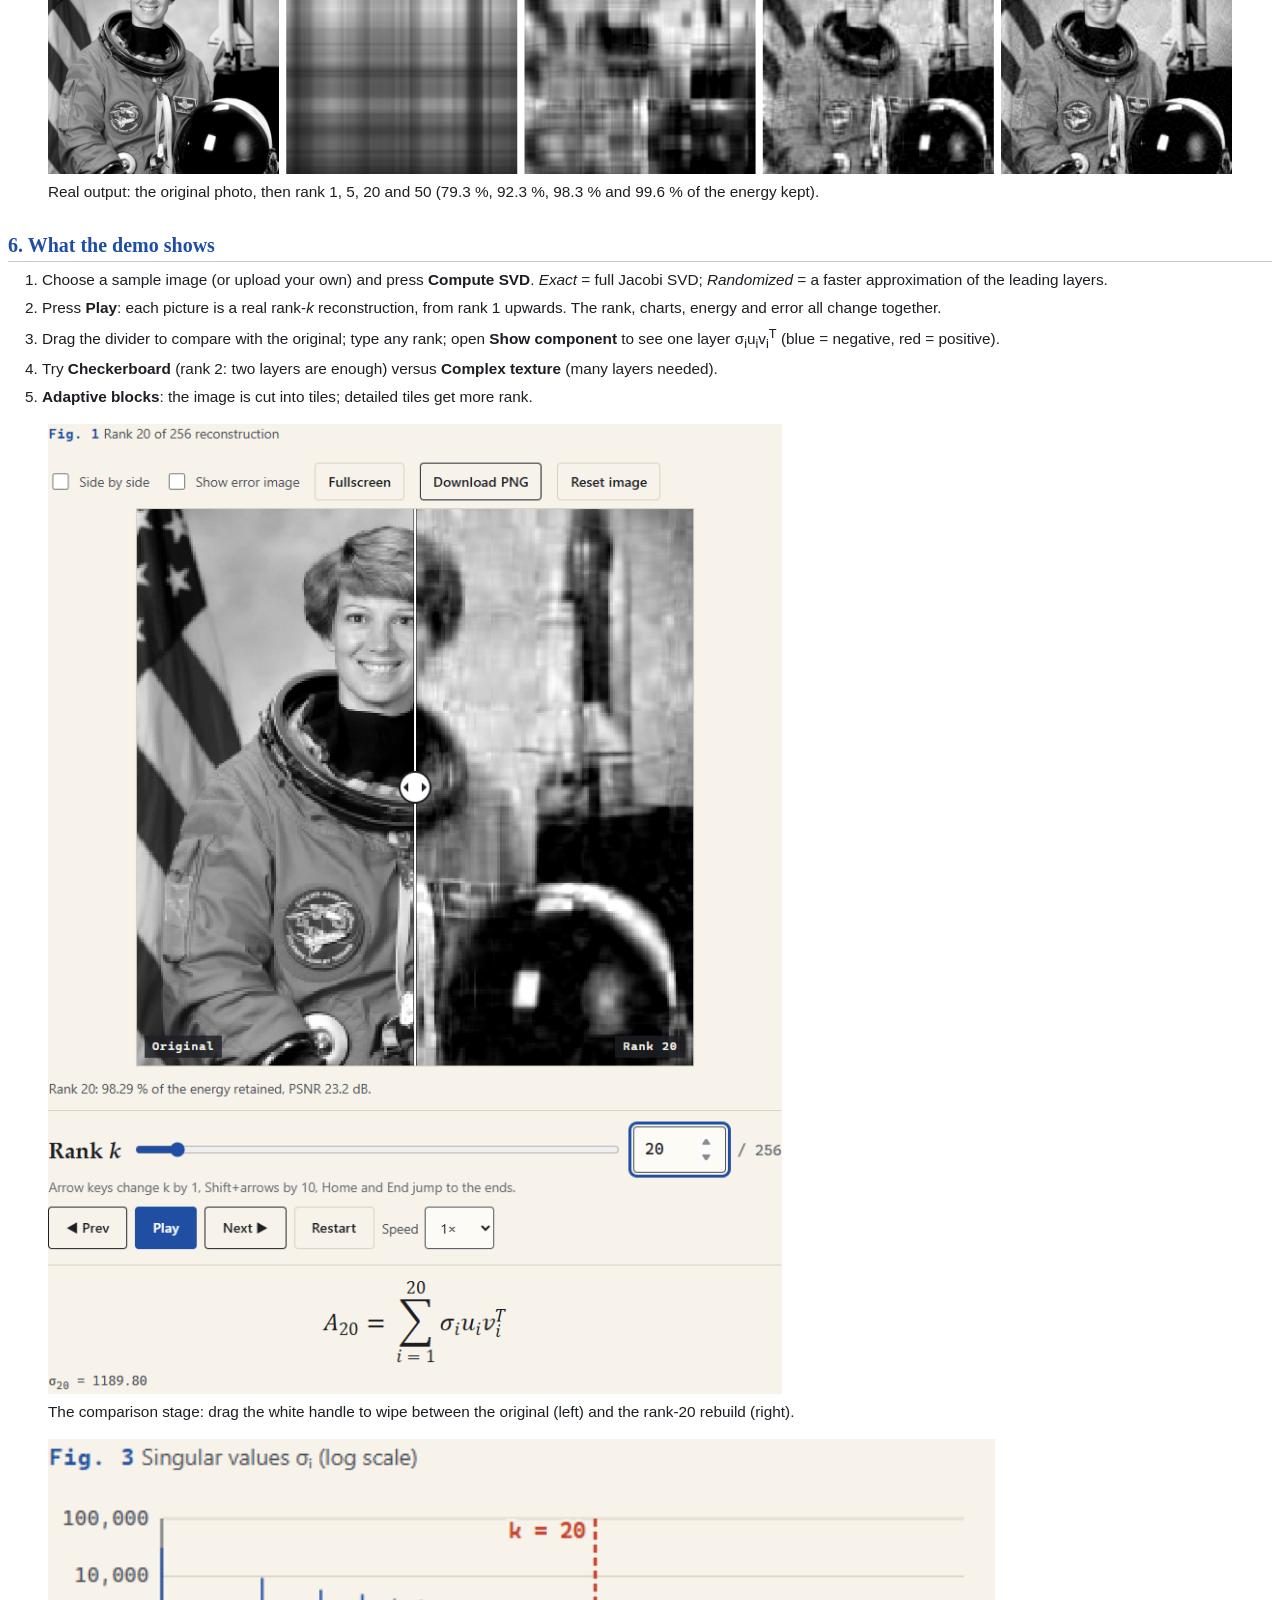
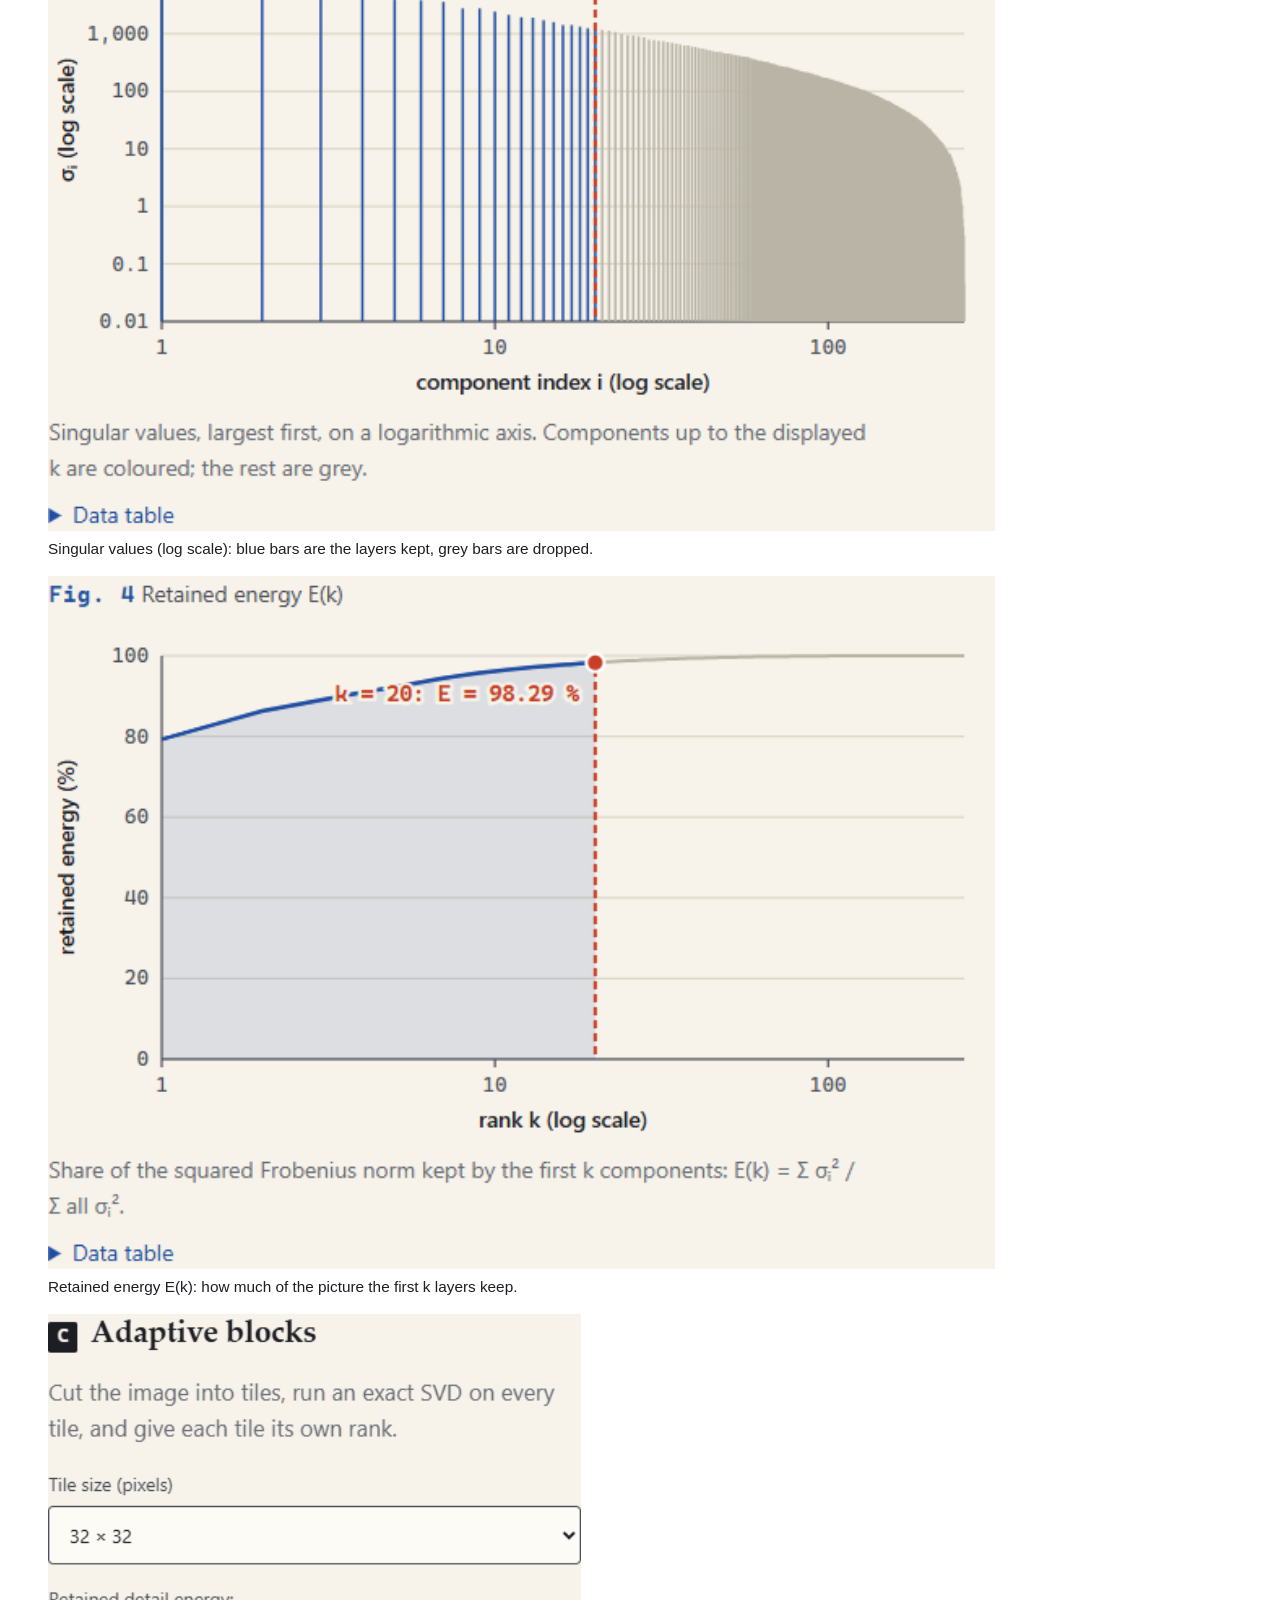
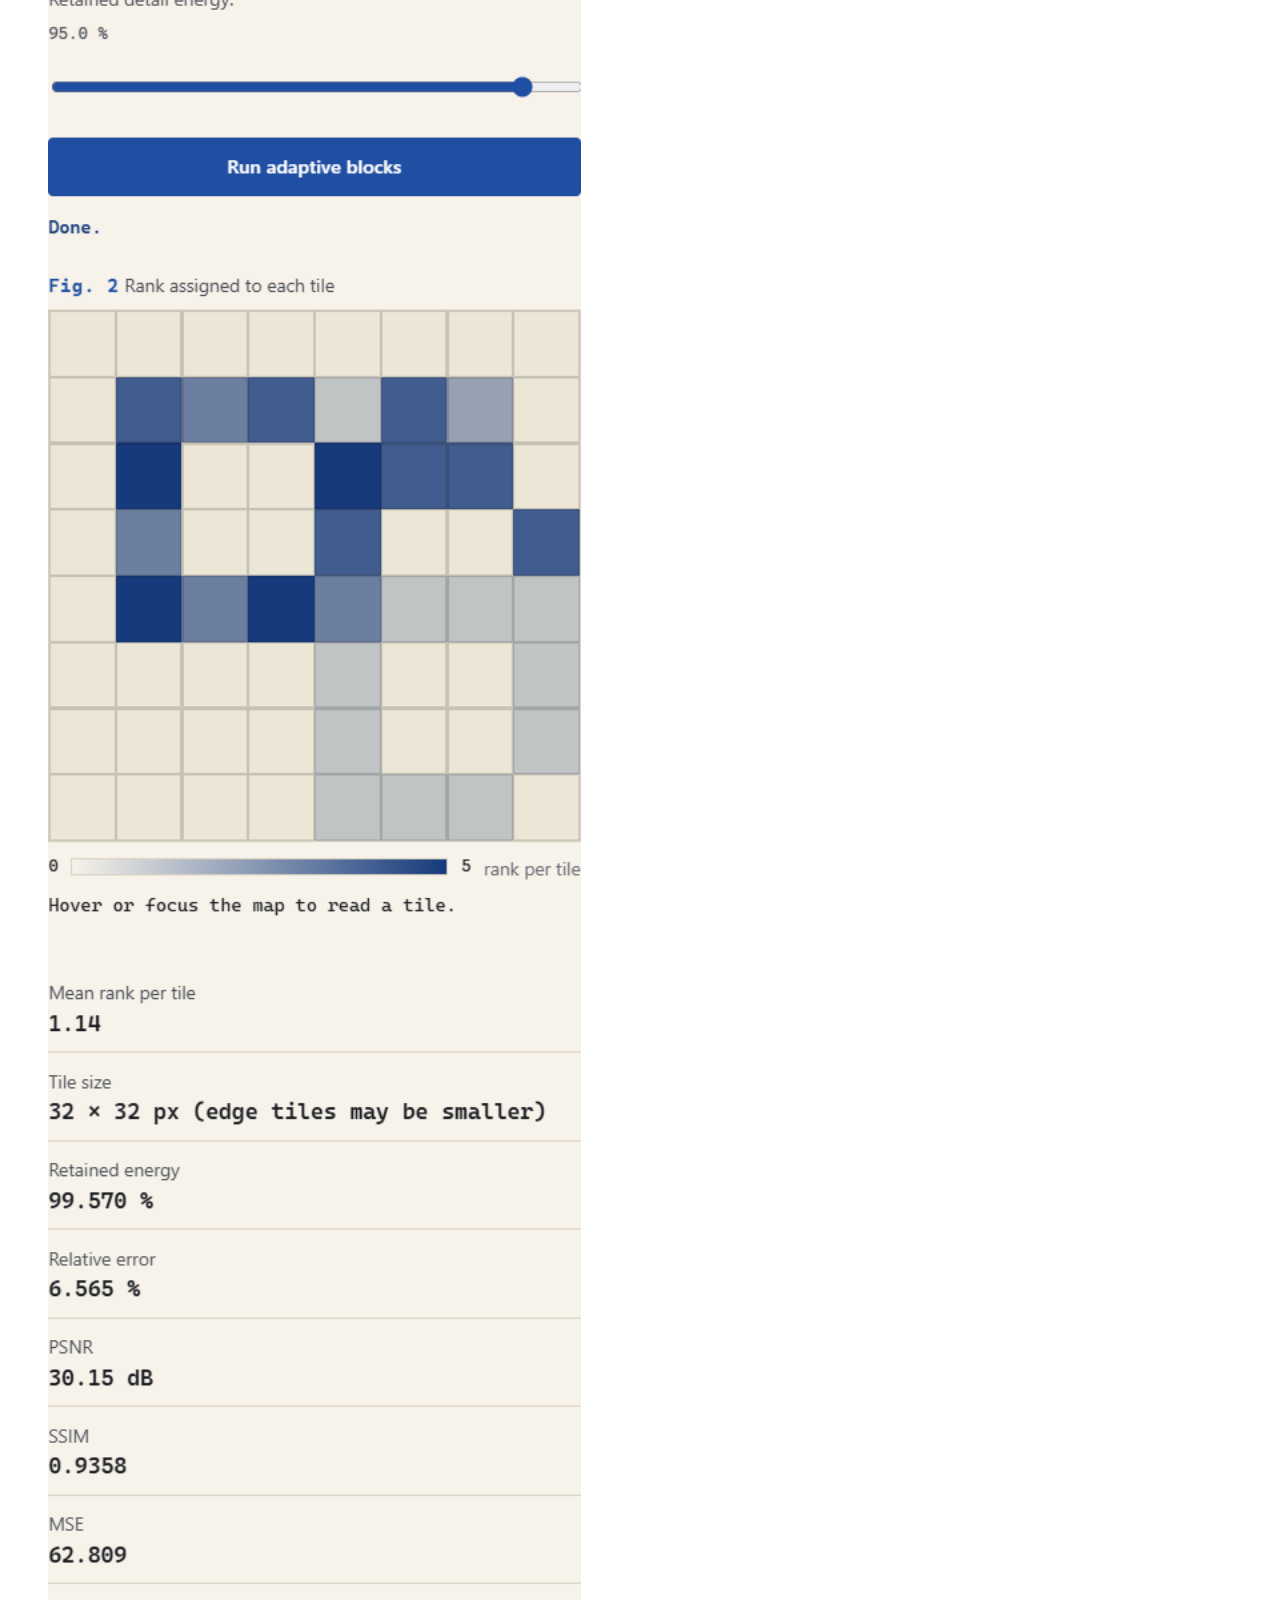
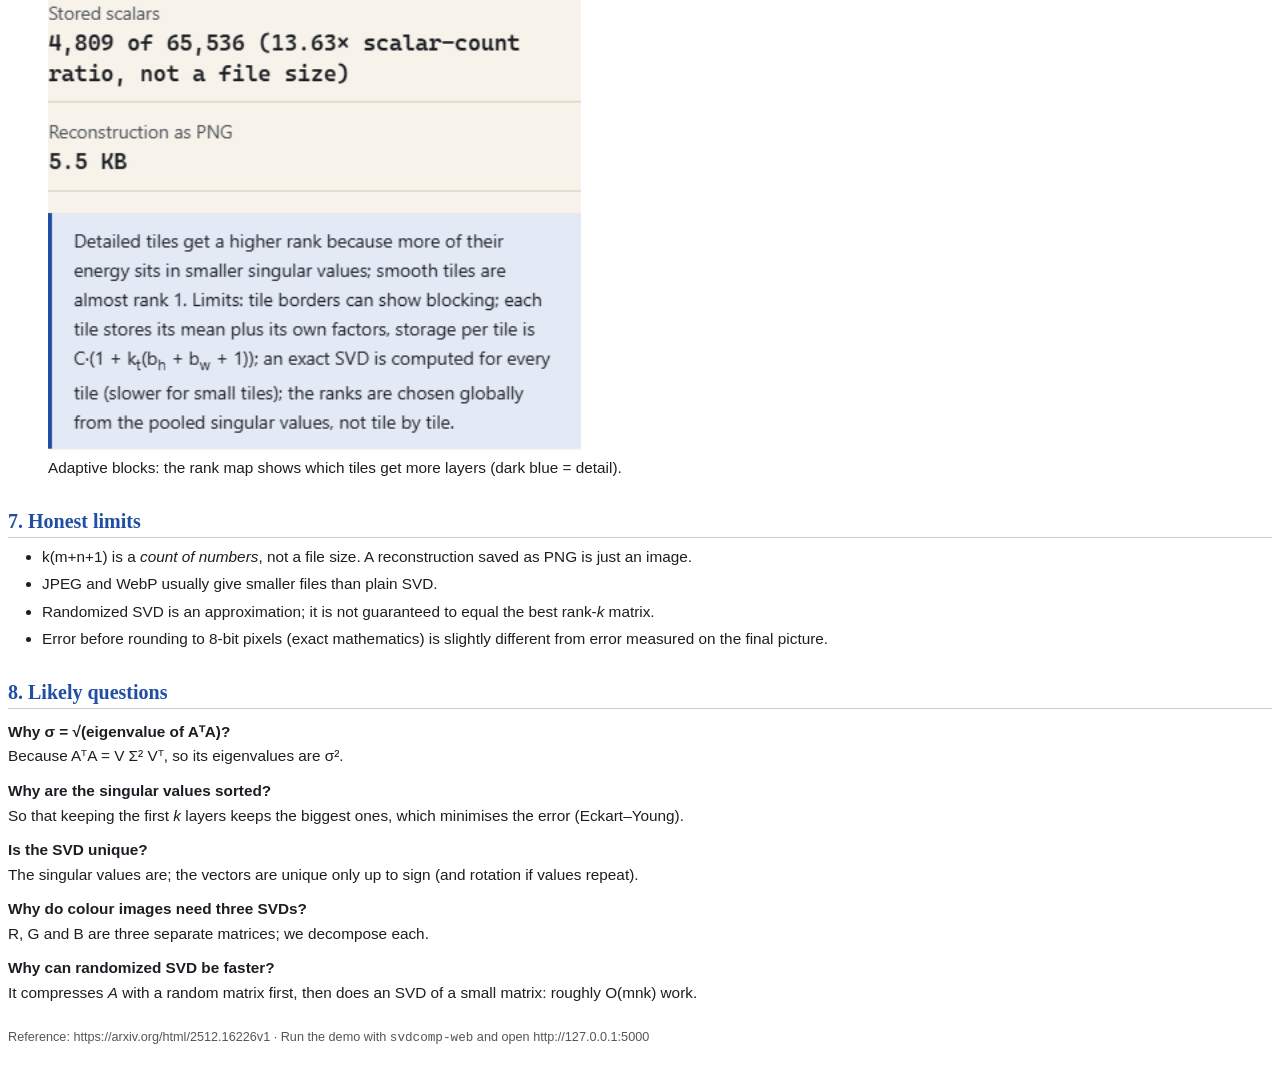
<file: documentation/svd-explained.html>
<!doctype html>
<html lang="en"><head><meta charset="utf-8"><title>SVD image compression, explained simply</title>
<style>
  @page { size: A4; margin: 18mm 17mm; }
  body { font: 11.5pt/1.5 "Segoe UI", Arial, sans-serif; color: #1c1e23; }
  h1 { font: 700 25pt Georgia, serif; margin: 0 0 2mm; } h1 span { color: #1f4ea3; }
  h2 { font: 700 15pt Georgia, serif; color: #1f4ea3; margin: 8mm 0 2mm; border-bottom: 1px solid #ccc; padding-bottom: 1mm; page-break-after: avoid; }
  p { margin: 0 0 2.5mm; } .sub { font-style: italic; color: #555; margin-bottom: 5mm; }
  .box { border-left: 3px solid #1f4ea3; background: #eef2fa; padding: 2.5mm 4mm; margin: 3mm 0; page-break-inside: avoid; }
  .eq { font: 12pt Cambria, "Times New Roman", serif; text-align: center; margin: 3mm 0; }
  table.m { display: inline-table; border-left: 1.5px solid #000; border-right: 1.5px solid #000; border-radius: 3px; margin: 0 2mm; vertical-align: middle; font: 11pt Consolas, monospace; }
  table.m td { padding: 0.5mm 3mm; text-align: right; }
  .row { text-align: center; margin: 3mm 0; page-break-inside: avoid; }
  ol, ul { margin: 0 0 3mm 5mm; padding-left: 4mm; } li { margin-bottom: 1.2mm; }
  .q { font-weight: 600; margin: 3mm 0 0.5mm; } .small { font-size: 9.5pt; color: #555; }
</style></head><body>

<h1>SVD <span>LAB</span></h1>
<p class="sub">Image compression with the Singular Value Decomposition: a simple guide for MAT248</p>

<h2>1. An image is a matrix</h2>
<p>A grey picture is a grid of tiny squares (pixels). Each pixel has a brightness from 0 (black) to 255 (white). Write those brightness numbers in rows and columns and you have a <b>matrix</b> <i>A</i> with <i>m</i> rows and <i>n</i> columns. A colour picture is three such matrices: red, green and blue. We treat each one separately.</p>
<div class="row"><table class="m"><tr><td>12</td><td>40</td><td>200</td></tr><tr><td>15</td><td>45</td><td>210</td></tr></table> &nbsp;= a 2 × 3 picture (2 rows, 3 columns)</div>

<h2>2. The tools we need</h2>
<ul>
<li><b>Matrix multiplication:</b> entry (<i>i</i>, <i>j</i>) of <i>AB</i> = (row <i>i</i> of <i>A</i>) · (column <i>j</i> of <i>B</i>). Example: row (3, 1) times column (1, 1) = 3·1 + 1·1 = 4.</li>
<li><b>Vector:</b> a list of numbers, e.g. a column of the matrix.</li>
<li><b>Transpose</b> <i>A</i><sup>T</sup>: swap rows and columns.</li>
<li><b>Rank:</b> the number of independent rows (or columns). If one row is just a multiple of another it adds no new information. Rank 1 means "one pattern repeated".</li>
<li><b>Eigenvector:</b> a direction that a matrix only stretches: <i>Av</i> = λ<i>v</i>. The stretch factor λ is the <b>eigenvalue</b>.</li>
</ul>

<h2>3. The Singular Value Decomposition (SVD)</h2>
<p>Every matrix can be written as</p>
<div class="eq"><i>A</i> = <i>U</i> Σ <i>V</i><sup>T</sup></div>
<ul>
<li><b><i>U</i></b> and <b><i>V</i></b>: matrices whose columns are perpendicular unit vectors (rotations/reflections). Their columns are <i>u</i><sub>1</sub>, <i>u</i><sub>2</sub>, … and <i>v</i><sub>1</sub>, <i>v</i><sub>2</sub>, …</li>
<li><b>Σ</b>: a diagonal matrix of <b>singular values</b> σ<sub>1</sub> ≥ σ<sub>2</sub> ≥ … ≥ 0. They say how important each pattern is.</li>
<li>The σ<sub>i</sub> are the square roots of the eigenvalues of <i>A</i><sup>T</sup><i>A</i>; the <i>v</i><sub>i</sub> are its eigenvectors; <i>u</i><sub>i</sub> = <i>A v</i><sub>i</sub> / σ<sub>i</sub>.</li>
</ul>
<p>The same thing as a sum of simple layers (each layer is a rank-1 matrix):</p>
<div class="eq"><i>A</i> = σ<sub>1</sub><i>u</i><sub>1</sub><i>v</i><sub>1</sub><sup>T</sup> + σ<sub>2</sub><i>u</i><sub>2</sub><i>v</i><sub>2</sub><sup>T</sup> + σ<sub>3</sub><i>u</i><sub>3</sub><i>v</i><sub>3</sub><sup>T</sup> + …</div>

<h2>4. Worked example (do this on the board)</h2>
<div class="row"><i>A</i> = <table class="m"><tr><td>3</td><td>1</td></tr><tr><td>1</td><td>3</td></tr></table></div>
<ol>
<li><b>A<sup>T</sup>A</b> = <table class="m"><tr><td>10</td><td>6</td></tr><tr><td>6</td><td>10</td></tr></table> (e.g. 3·3 + 1·1 = 10 and 3·1 + 1·3 = 6).</li>
<li><b>Eigenvalues:</b> det(A<sup>T</sup>A − λI) = (10 − λ)² − 36 = λ² − 20λ + 64 = (λ − 16)(λ − 4). So λ = 16 and λ = 4.</li>
<li><b>Eigenvectors:</b> for 16: −6x + 6y = 0 → (1, 1)/√2. For 4: 6x + 6y = 0 → (1, −1)/√2. These are <i>v</i><sub>1</sub>, <i>v</i><sub>2</sub>.</li>
<li><b>Singular values:</b> σ<sub>1</sub> = √16 = <b>4</b>, σ<sub>2</sub> = √4 = <b>2</b>.</li>
<li><b>U:</b> <i>u</i><sub>1</sub> = <i>A v</i><sub>1</sub>/4 = (4, 4)/√2 / 4 = (1, 1)/√2; <i>u</i><sub>2</sub> = <i>A v</i><sub>2</sub>/2 = (2, −2)/√2 / 2 = (1, −1)/√2. So
 <i>U</i> = <i>V</i> = (1/√2)<table class="m"><tr><td>1</td><td>1</td></tr><tr><td>1</td><td>−1</td></tr></table>, Σ = <table class="m"><tr><td>4</td><td>0</td></tr><tr><td>0</td><td>2</td></tr></table></li>
<li><b>Check:</b> <i>U</i>Σ = (1/√2)[[4, 2], [4, −2]]; times <i>V</i><sup>T</sup> gives ½[[6, 2], [2, 6]] = [[3, 1], [1, 3]] = <i>A</i> ✓</li>
<li><b>Rank 1:</b> <i>A</i><sub>1</sub> = σ<sub>1</sub><i>u</i><sub>1</sub><i>v</i><sub>1</sub><sup>T</sup> = 4 · ½[[1, 1], [1, 1]] = <table class="m"><tr><td>2</td><td>2</td></tr><tr><td>2</td><td>2</td></tr></table></li>
<li><b>Error:</b> <i>A</i> − <i>A</i><sub>1</sub> = [[1, −1], [−1, 1]], and its size ‖·‖<sub>F</sub> = √(1+1+1+1) = <b>2</b> (= σ<sub>2</sub>).</li>
<li><b>Energy kept:</b> ‖A‖<sub>F</sub>² = 9+1+1+9 = 20 = 16 + 4, so rank 1 keeps 16/20 = <b>80 %</b>.</li>
<li><b>Rank 2:</b> add σ<sub>2</sub><i>u</i><sub>2</sub><i>v</i><sub>2</sub><sup>T</sup> = [[1, −1], [−1, 1]] and we get <i>A</i> back exactly (100 %).</li>
</ol>
<div class="box">Only for teaching: storing the rank-1 factors takes 5 numbers, more than the 4 entries of <i>A</i>. Savings appear only for big images.</div>

<h2>5. Why this compresses an image</h2>
<p>Keep only the first <i>k</i> layers: <i>A</i><sub>k</sub> = σ<sub>1</sub><i>u</i><sub>1</sub><i>v</i><sub>1</sub><sup>T</sup> + … + σ<sub>k</sub><i>u</i><sub>k</sub><i>v</i><sub>k</sub><sup>T</sup>. Because the σ's are sorted, the layers we keep are the most important ones. More layers means more detail.</p>
<div class="box"><b>Eckart–Young–Mirsky theorem:</b> among all matrices of rank at most <i>k</i>, <i>A</i><sub>k</sub> is the closest to <i>A</i> (in the Frobenius norm and the 2-norm). The error is ‖<i>A</i> − <i>A</i><sub>k</sub>‖<sub>F</sub>² = σ<sub>k+1</sub>² + σ<sub>k+2</sub>² + …</div>
<ul>
<li><b>Energy kept:</b> E(k) = (σ<sub>1</sub>² + … + σ<sub>k</sub>²) / (σ<sub>1</sub>² + σ<sub>2</sub>² + …).</li>
<li><b>Numbers to store:</b> k(m + n + 1) per colour channel, instead of m·n. For 256 × 256 and k = 20 that is 10 260 instead of 65 536.</li>
<li><b>Quality:</b> MSE (average squared error), PSNR = 10 log<sub>10</sub>(255² / MSE) in dB (higher is better), SSIM (closer to 1 is better).</li>
</ul>

<figure><img src="guide_images/rank-strip.png" style="width:100%"><figcaption>Real output: the original photo, then rank 1, 5, 20 and 50 (79.3 %, 92.3 %, 98.3 % and 99.6 % of the energy kept).</figcaption></figure>
<h2>6. What the demo shows</h2>
<ol>
<li>Choose a sample image (or upload your own) and press <b>Compute SVD</b>. <i>Exact</i> = full Jacobi SVD; <i>Randomized</i> = a faster approximation of the leading layers.</li>
<li>Press <b>Play</b>: each picture is a real rank-<i>k</i> reconstruction, from rank 1 upwards. The rank, charts, energy and error all change together.</li>
<li>Drag the divider to compare with the original; type any rank; open <b>Show component</b> to see one layer σ<sub>i</sub>u<sub>i</sub>v<sub>i</sub><sup>T</sup> (blue = negative, red = positive).</li>
<li>Try <b>Checkerboard</b> (rank 2: two layers are enough) versus <b>Complex texture</b> (many layers needed).</li>
<li><b>Adaptive blocks</b>: the image is cut into tiles; detailed tiles get more rank.</li>
</ol>

<figure><img src="guide_images/comparison.png" style="width:62%"><figcaption>The comparison stage: drag the white handle to wipe between the original (left) and the rank-20 rebuild (right).</figcaption></figure>
<figure><img src="guide_images/chart-sigma.png" style="width:80%"><figcaption>Singular values (log scale): blue bars are the layers kept, grey bars are dropped.</figcaption></figure>
<figure><img src="guide_images/chart-energy.png" style="width:80%"><figcaption>Retained energy E(k): how much of the picture the first k layers keep.</figcaption></figure>
<figure><img src="guide_images/blocks.png" style="width:45%"><figcaption>Adaptive blocks: the rank map shows which tiles get more layers (dark blue = detail).</figcaption></figure>
<h2>7. Honest limits</h2>
<ul>
<li>k(m+n+1) is a <i>count of numbers</i>, not a file size. A reconstruction saved as PNG is just an image.</li>
<li>JPEG and WebP usually give smaller files than plain SVD.</li>
<li>Randomized SVD is an approximation; it is not guaranteed to equal the best rank-<i>k</i> matrix.</li>
<li>Error before rounding to 8-bit pixels (exact mathematics) is slightly different from error measured on the final picture.</li>
</ul>

<h2>8. Likely questions</h2>
<p class="q">Why σ = √(eigenvalue of AᵀA)?</p><p>Because AᵀA = V Σ² Vᵀ, so its eigenvalues are σ².</p>
<p class="q">Why are the singular values sorted?</p><p>So that keeping the first <i>k</i> layers keeps the biggest ones, which minimises the error (Eckart–Young).</p>
<p class="q">Is the SVD unique?</p><p>The singular values are; the vectors are unique only up to sign (and rotation if values repeat).</p>
<p class="q">Why do colour images need three SVDs?</p><p>R, G and B are three separate matrices; we decompose each.</p>
<p class="q">Why can randomized SVD be faster?</p><p>It compresses <i>A</i> with a random matrix first, then does an SVD of a small matrix: roughly O(mnk) work.</p>

<p class="small" style="margin-top:6mm">Reference: https://arxiv.org/html/2512.16226v1 · Run the demo with <code>svdcomp-web</code> and open http://127.0.0.1:5000</p>
</body></html>
</file>
